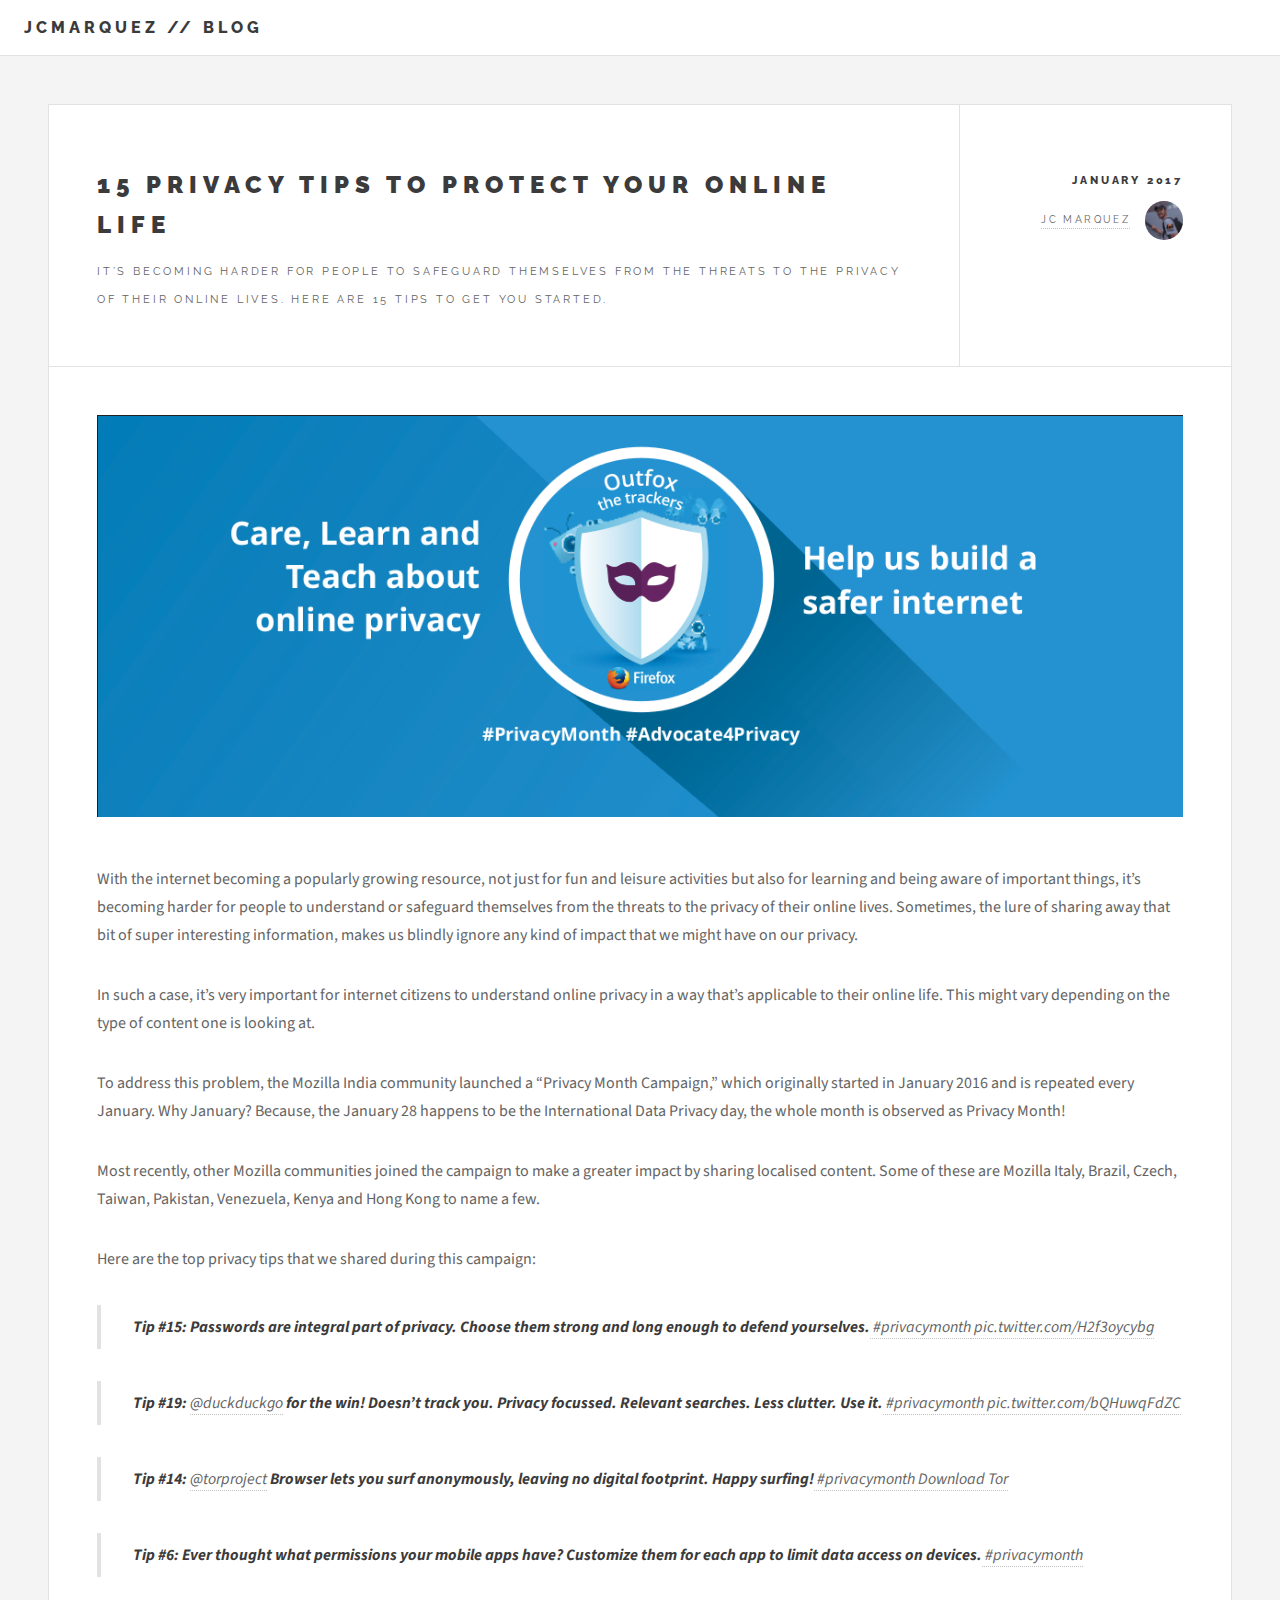
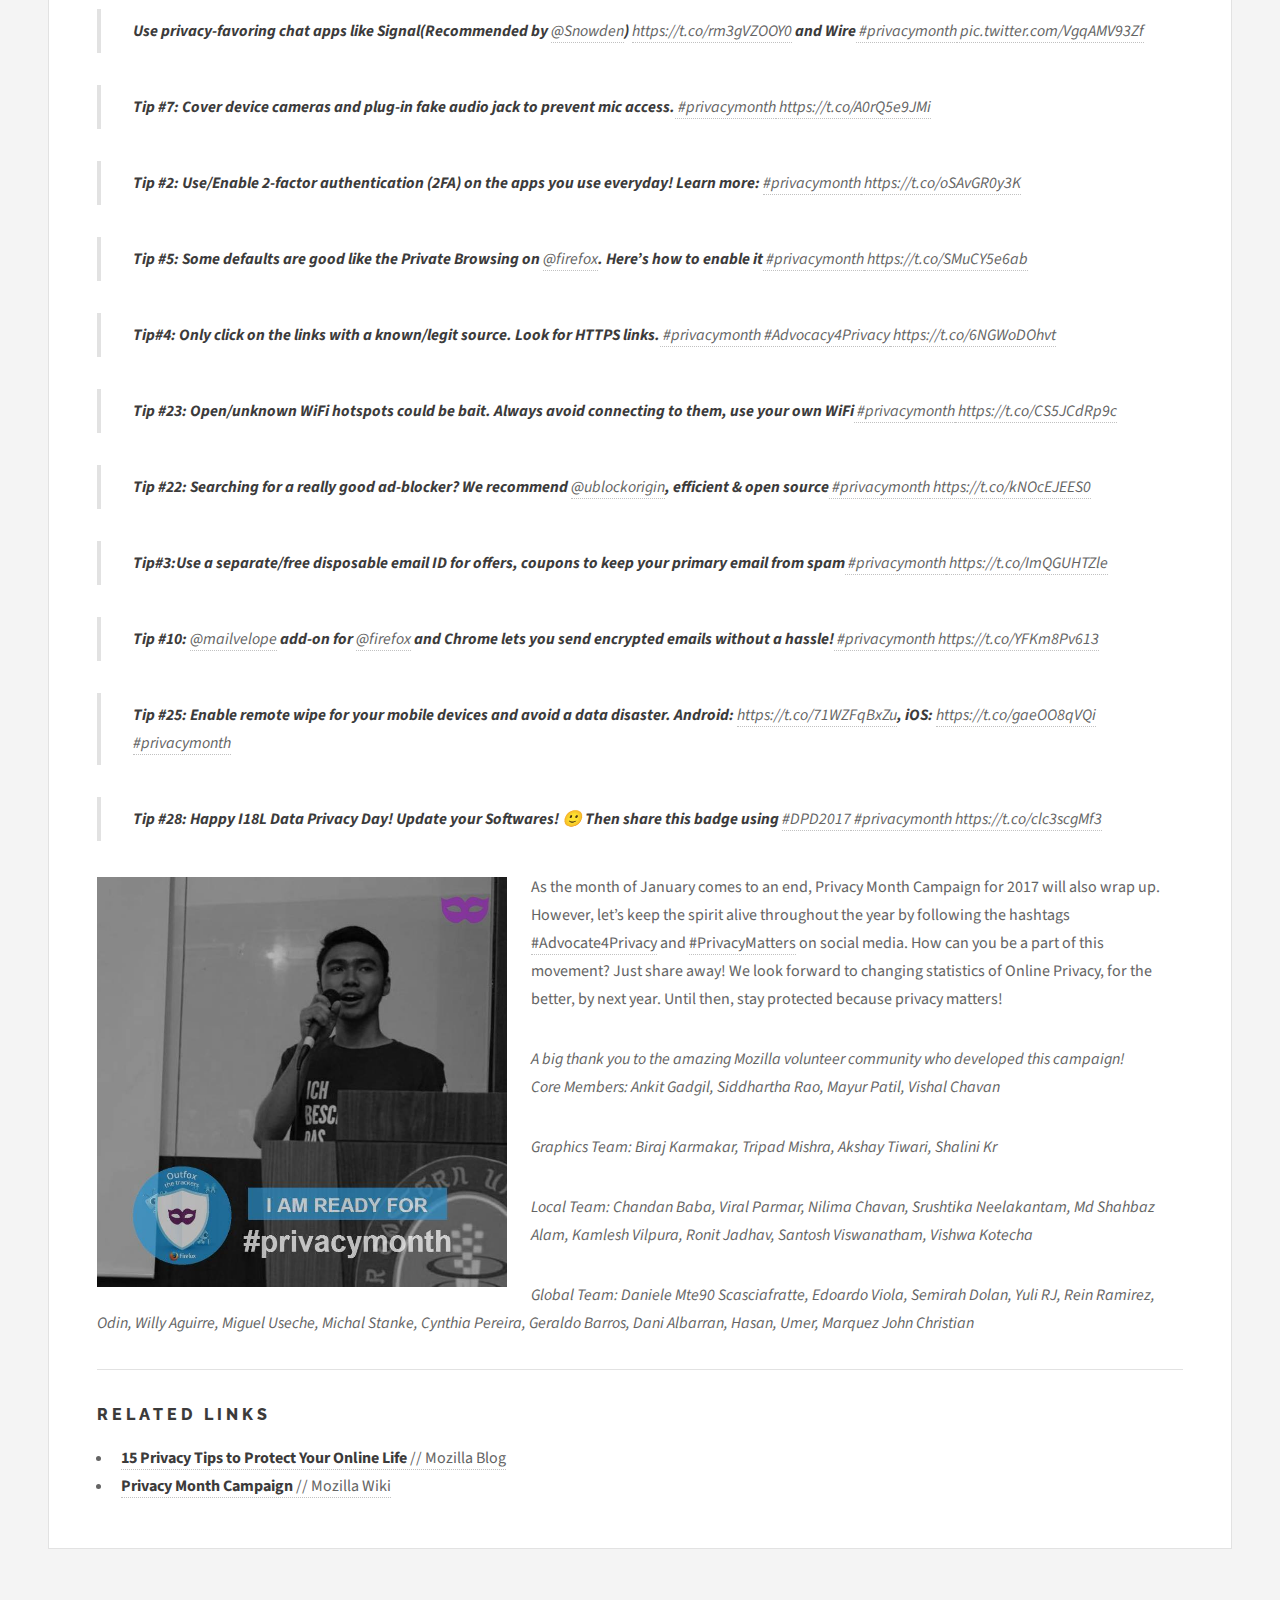
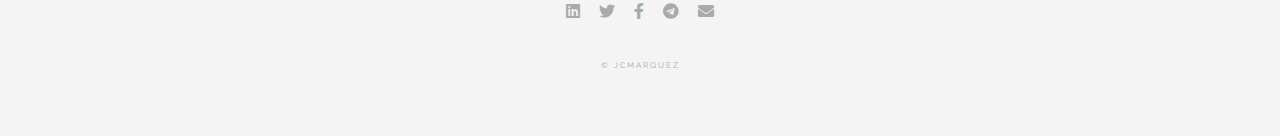
<file: blog/15-privacy-tips-to-protect-online-life/index.html>
<!DOCTYPE HTML>
<html>
	<head>
		<title>jcmarquez // blog // 15 privacy tips to protect online life</title>
		<link rel="shortcut icon" type="image/jpg" href="../../images/jcmarquez-logo.jpg"/>
		<meta charset="utf-8" />
		<meta name="viewport" content="width=device-width, initial-scale=1, user-scalable=no" />
	    <meta property="og:title" content="15 Privacy Tips to Protect Online Life" />
	    <meta property="og:description" content="It’s becoming harder for people to safeguard themselves from the threats to the privacy of their online lives. Here are 15 tips to get you started."/>
	    <meta property="og:image" content="images/mozilla-privacy-month-cover.png" />
		<link rel="stylesheet" href="../assets/css/main.css" />
	</head>
	<body class="single is-preload">

		<!-- Wrapper -->
			<div id="wrapper">

				<!-- Header -->
					<header id="header">
						<h1>jcmarquez // blog</h1>
					</header>

				<!-- Main -->
					<div id="main">

						<!-- Post -->
							<article class="post">
								<header>
									<div class="title">
										<h2>15 Privacy Tips to Protect Your Online Life</h2>
										<p>It’s becoming harder for people to safeguard themselves from the threats to the privacy of their online lives. Here are 15 tips to get you started.</p>
									</div>
									<div class="meta">
										<time class="published" datetime="2019-07-01">January 2017</time>
										<a href="https://jcmarquez.digital/about" class="author"><span class="name">JC Marquez</span><img src="../../images/avatar.jpg" alt="jcmarquez avatar" /></a>
									</div>
								</header>
								<span class="image featured"><img src="images/mozilla-privacy-month-cover.png" alt="" /></span>
								<p>With the internet becoming a popularly growing resource, not just for fun and leisure activities but also for learning and being aware of important things, it’s becoming harder for people to understand or safeguard themselves from the threats to the privacy of their online lives. Sometimes, the lure of sharing away that bit of super interesting information, makes us blindly ignore any kind of impact that we might have on our privacy.</p>
								<p>In such a case, it’s very important for internet citizens to understand online privacy in a way that’s applicable to their online life. This might vary depending on the type of content one is looking at.</p>
								<p>To address this problem, the Mozilla India community launched a “Privacy Month Campaign,” which originally started in January 2016 and is repeated every January. Why January? Because, the January 28 happens to be the International Data Privacy day, the whole month is observed as Privacy Month!</p>
								<p>Most recently, other Mozilla communities joined the campaign to make a greater impact by sharing localised content. Some of these are Mozilla Italy, Brazil, Czech, Taiwan, Pakistan, Venezuela, Kenya and Hong Kong to name a few.</p>
								<p>Here are the top privacy tips that we shared during this campaign:</p>
								<blockquote><b>Tip #15: Passwords are integral part of privacy. Choose them strong and long enough to defend yourselves.</b><a href="https://twitter.com/hashtag/privacymonth" target="_blank"> #privacymonth</a><a href="https://t.co/H2f3oycybg" target="_blank"> pic.twitter.com/H2f3oycybg</a></blockquote>
								<blockquote><b>Tip #19: </b><a href="https://twitter.com/duckduckgo" target="_blank">@duckduckgo</a><b> for the win! Doesn’t track you. Privacy focussed. Relevant searches. Less clutter. Use it.</b><a href="https://twitter.com/hashtag/privacymonth" target="_blank"> #privacymonth</a><a href="https://t.co/bQHuwqFdZC" target="_blank"> pic.twitter.com/bQHuwqFdZC</a></blockquote>
								<blockquote><b>Tip #14: </b><a href="https://twitter.com/torproject" target="_blank">@torproject</a><b> Browser lets you surf anonymously, leaving no digital footprint. Happy surfing!</b><a href="https://twitter.com/hashtag/privacymonth" target="_blank"> #privacymonth</a><a href="https://www.torproject.org/download" target="_blank"> Download Tor</a></blockquote>
								<blockquote><b>Tip #6: Ever thought what permissions your mobile apps have? Customize them for each app to limit data access on devices.</b><a href="https://twitter.com/hashtag/privacymonth" target="_blank"> #privacymonth</a><a href="" target="_blank"></a></blockquote>
								<blockquote><b>Use privacy-favoring chat apps like Signal(Recommended by</b> <a href="https://twitter.com/Snowden" target="_blank">@Snowden</a><b>)</b> <a href="https://t.co/rm3gVZOOY0" target="_blank">https://t.co/rm3gVZOOY0</a> <b>and Wire</b><a href="https://twitter.com/hashtag/privacymonth" target="_blank"> #privacymonth</a><a href="https://t.co/VgqAMV93Zf" target="_blank"> pic.twitter.com/VgqAMV93Zf</a></blockquote>
								<blockquote><b>Tip #7: Cover device cameras and plug-in fake audio jack to prevent mic access.</b><a href="https://twitter.com/hashtag/privacymonth" target="_blank"> #privacymonth</a><a href="https://t.co/A0rQ5e9JMi" target="_blank"> https://t.co/A0rQ5e9JMi</a></blockquote>
								<blockquote><b>Tip #2: Use/Enable 2-factor authentication (2FA) on the apps you use everyday! Learn more: </b><a href="https://twitter.com/hashtag/privacymonth" target="_blank"> #privacymonth</a><a href="https://t.co/oSAvGR0y3K" target="_blank"> https://t.co/oSAvGR0y3K</a></blockquote>
								<blockquote><b>Tip #5: Some defaults are good like the Private Browsing on </b><a href="https://twitter.com/firefox" target="_blank">@firefox</a><b>. Here’s how to enable it</b><a href="https://twitter.com/hashtag/privacymonth" target="_blank"> #privacymonth</a><a href="https://t.co/SMuCY5e6ab" target="_blank"> https://t.co/SMuCY5e6ab</a></blockquote>
								<blockquote><b>Tip#4: Only click on the links with a known/legit source. Look for HTTPS links.</b><a href="https://twitter.com/hashtag/privacymonth" target="_blank"> #privacymonth</a><a href="https://twitter.com/hashtag/Advocacy4Privacy" target="_blank"> #Advocacy4Privacy</a><a href="https://t.co/6NGWoDOhvt" target="_blank"> https://t.co/6NGWoDOhvt</a></blockquote>
								<blockquote><b>Tip #23: Open/unknown WiFi hotspots could be bait. Always avoid connecting to them, use your own WiFi</b><a href="https://twitter.com/hashtag/privacymonth" target="_blank"> #privacymonth</a><a href="https://t.co/CS5JCdRp9c" target="_blank"> https://t.co/CS5JCdRp9c</a></blockquote>
								<blockquote><b>Tip #22: Searching for a really good ad-blocker? We recommend </b><a href="https://twitter.com/ublockorigin" target="_blank">@ublockorigin</a><b>, efficient & open source</b><a href="https://twitter.com/hashtag/privacymonth" target="_blank"> #privacymonth</a><a href="https://t.co/kNOcEJEES0" target="_blank"> https://t.co/kNOcEJEES0</a></blockquote>
								<blockquote><b>Tip#3:Use a separate/free disposable email ID for offers, coupons to keep your primary email from spam</b><a href="https://twitter.com/hashtag/privacymonth" target="_blank"> #privacymonth</a><a href="https://t.co/ImQGUHTZle" target="_blank"> https://t.co/ImQGUHTZle</a></blockquote>
								<blockquote><b>Tip #10: </b><a href="https://twitter.com/mailvelope" target="_blank">@mailvelope</a><b> add-on for </b><a href="https://twitter.com/firefox" target="_blank">@firefox</a><b> and Chrome lets you send encrypted emails without a hassle!</b><a href="https://twitter.com/hashtag/privacymonth" target="_blank"> #privacymonth</a><a href="https://t.co/YFKm8Pv613" target="_blank"> https://t.co/YFKm8Pv613</a></blockquote>
								<blockquote><b>Tip #25: Enable remote wipe for your mobile devices and avoid a data disaster. Android: </b><a href="https://t.co/71WZFqBxZu" target="_blank"> https://t.co/71WZFqBxZu</a><b>, iOS: </b><a href="https://t.co/gaeOO8qVQi" target="_blank">https://t.co/gaeOO8qVQi</a><a href="https://twitter.com/hashtag/privacymonth" target="_blank"> #privacymonth</a><a href="" target="_blank"> </a></blockquote>
								<blockquote><b>Tip #28: Happy I18L Data Privacy Day! Update your Softwares! 🙂 Then share this badge using </b><a href="https://twitter.com/hashtag/DPD2017" target="_blank">#DPD2017</a><a href="https://twitter.com/hashtag/privacymonth" target="_blank"> #privacymonth</a><a href="https://t.co/clc3scgMf3" target="_blank"> https://t.co/clc3scgMf3</a></blockquote>
								<p><span class="image left"><img src="images/mozilla-privacy-month-display-photo.png" alt="" /></span>As the month of January comes to an end, Privacy Month Campaign for 2017 will also wrap up. However, let’s keep the spirit alive throughout the year by following the hashtags <a href="https://twitter.com/hashtag/Advocate4privacy" target="_blank">#Advocate4Privacy</a> and <a href="https://twitter.com/hashtag/PrivacyMatters">#PrivacyMatters</a> on social media. How can you be a part of this movement? Just share away! We look forward to changing statistics of Online Privacy, for the better, by next year. Until then, stay protected because privacy matters!</p>
								<p><i>A big thank you to the amazing Mozilla volunteer community who developed this campaign!<br>Core Members: Ankit Gadgil, Siddhartha Rao, Mayur Patil, Vishal Chavan</i></p>
								<p><i>Graphics Team: Biraj Karmakar, Tripad Mishra, Akshay Tiwari, Shalini Kr</i></p>
								<p><i>Local Team: Chandan Baba, Viral Parmar, Nilima Chavan, Srushtika Neelakantam, Md Shahbaz Alam, Kamlesh Vilpura, Ronit Jadhav, Santosh Viswanatham, Vishwa Kotecha</i></p>
								<p><i>Global Team: Daniele Mte90 Scasciafratte, Edoardo Viola, Semirah Dolan, Yuli RJ, Rein Ramirez, Odin, Willy Aguirre, Miguel Useche, Michal Stanke, Cynthia Pereira, Geraldo Barros, Dani Albarran, Hasan, Umer, Marquez John Christian</i></p>
								<hr>
								<h1>Related Links</h1>
								<ul>
									<li><a href="https://blog.mozilla.org/en/products/firefox/15-privacy-tips-protect-online-life" target="_blank"><b>15 Privacy Tips to Protect Your Online Life</b> // Mozilla Blog</a></li>
									<li><a href="https://wiki.mozilla.org/Privacy/Privacy_Task_Force/January_Campaign" target="_blank"><b>Privacy Month Campaign</b> // Mozilla Wiki</a></li>
								</ul>
							</article>

					</div>

				<!-- Footer -->
					<section id="footer">
						<ul class="icons">
							<li><a href="https://bit.ly/LinkedInJCMarquez" target="_blank" class="icon brands fa-linkedin"><span class="label">LinkedIn</span></a></li>
							<li><a href="https://bit.ly/TweetJCMarquez" target="_blank" class="icon brands fa-twitter"><span class="label">Twitter</span></a></li>
							<li><a href="http://bit.ly/FacebookJCMarquez" target="_blank" class="icon brands fa-facebook-f"><span class="label">Facebook</span></a></li>
							<li><a href="http://bit.ly/TelegramJCMarquez" target="_blank" class="icon brands fa-telegram"><span class="label">Telegram</span></a></li>
							<li><a href="mailto:jcmarquez@pm.me" class="icon solid fa-envelope"><span class="label">Email</span></a></li>
						</ul>
						<p class="copyright">&copy; jcmarquez</p>
					</section>

			</div>

		<!-- Scripts -->
			<script src="../assets/js/jquery.min.js"></script>
			<script src="../assets/js/browser.min.js"></script>
			<script src="../assets/js/breakpoints.min.js"></script>
			<script src="../assets/js/util.js"></script>
			<script src="../assets/js/main.js"></script>

	</body>
</html>
</file>
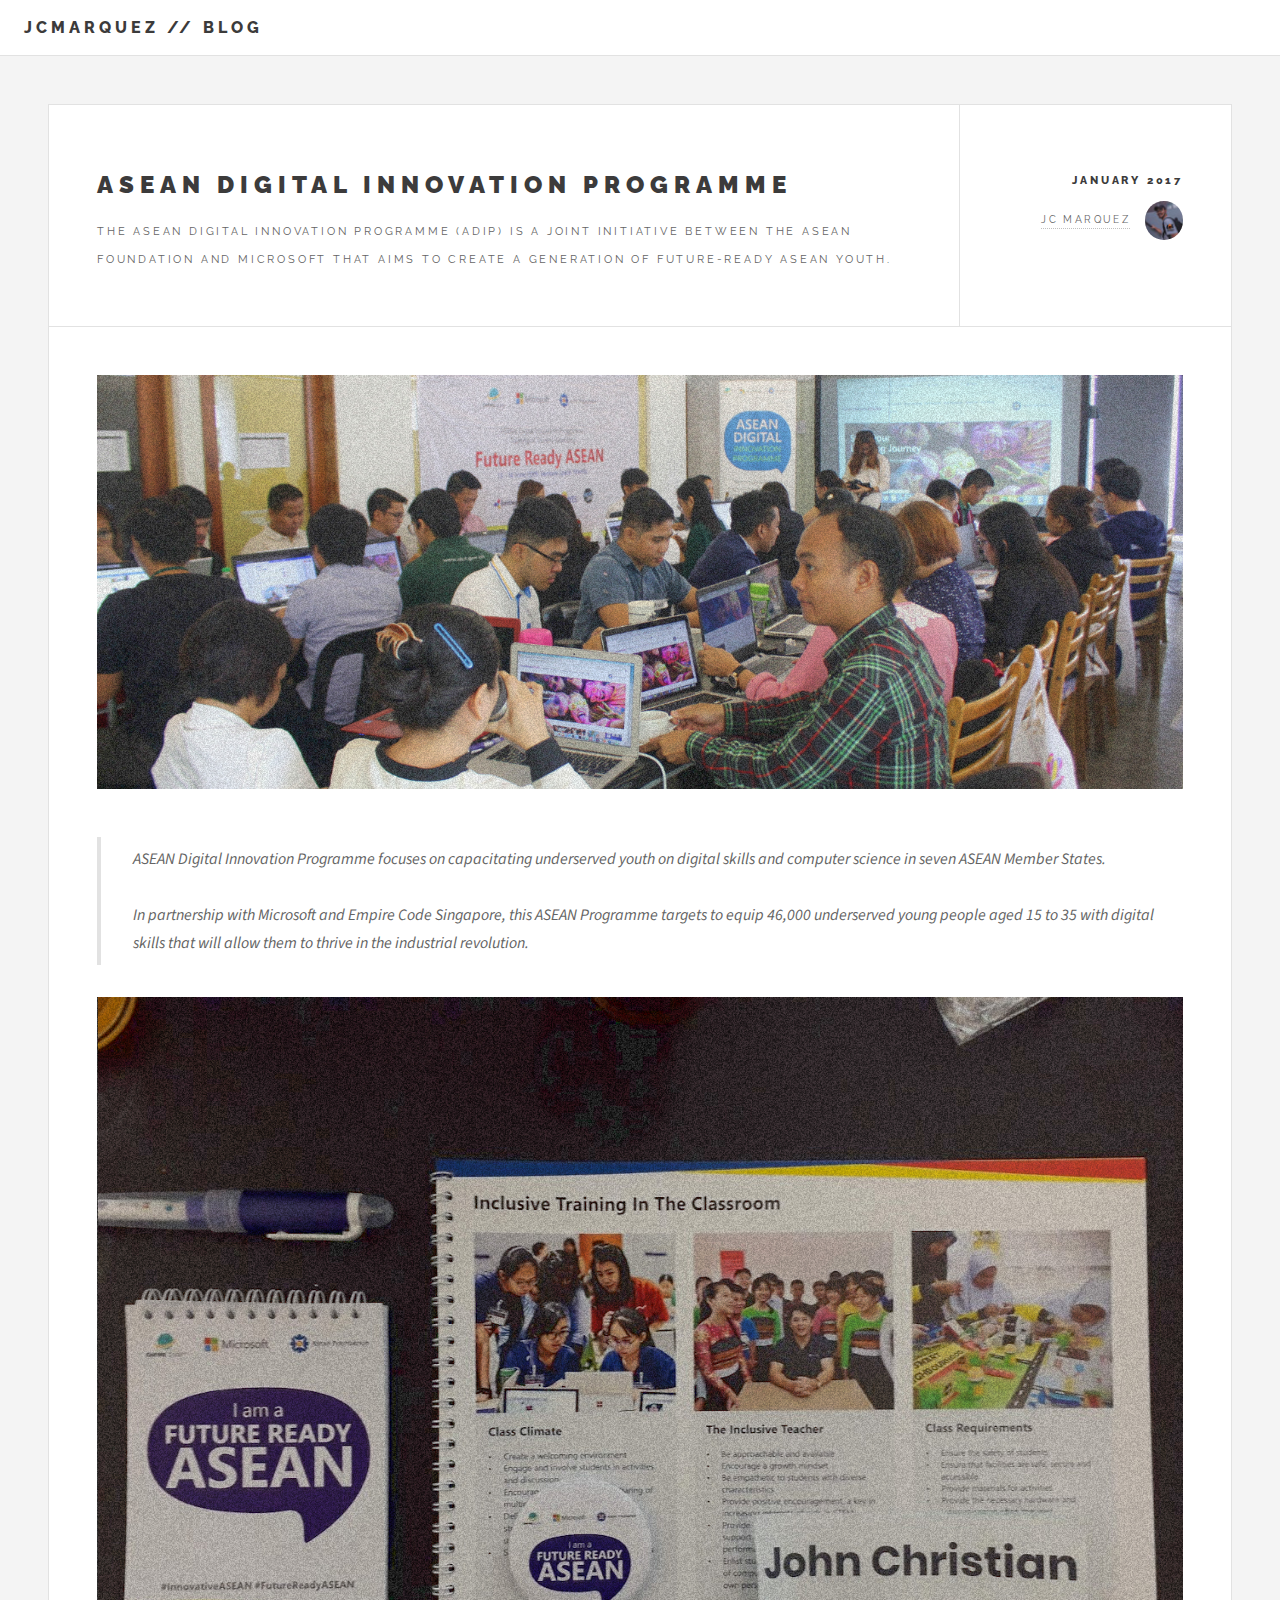
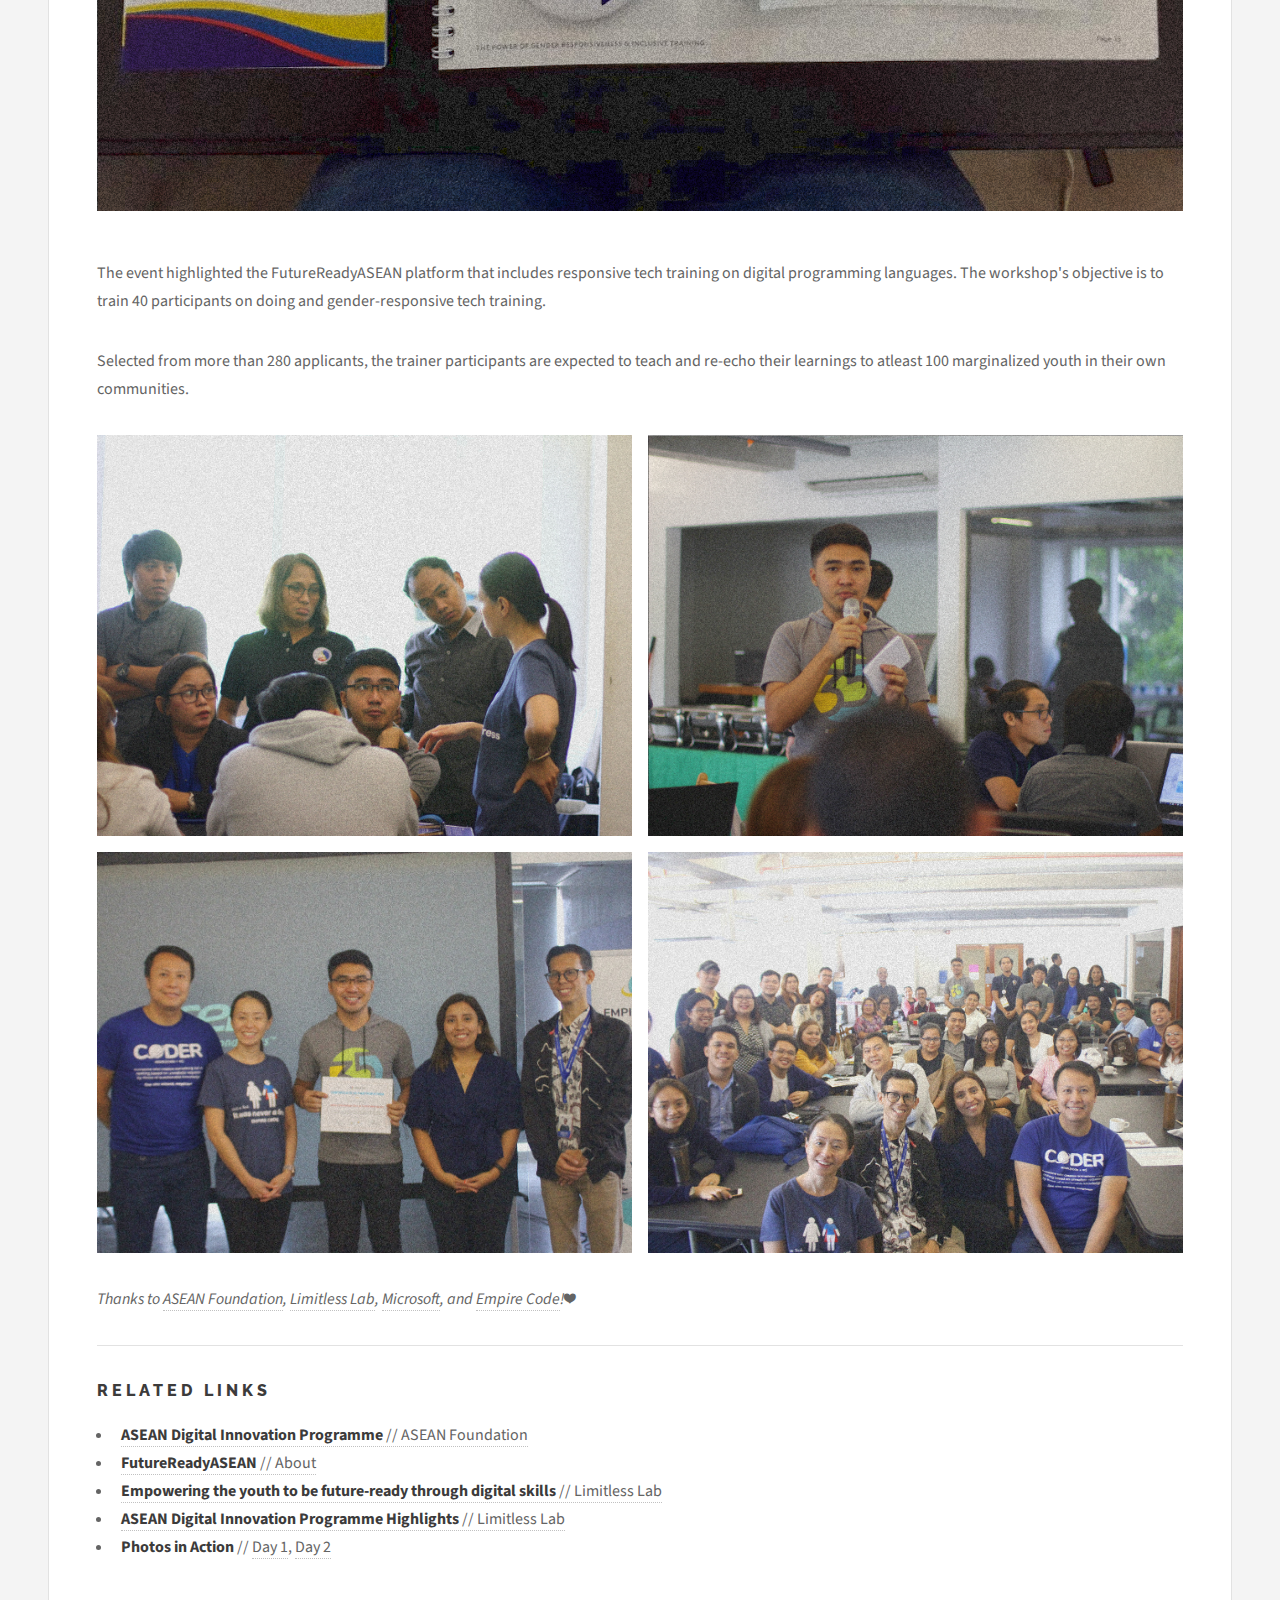
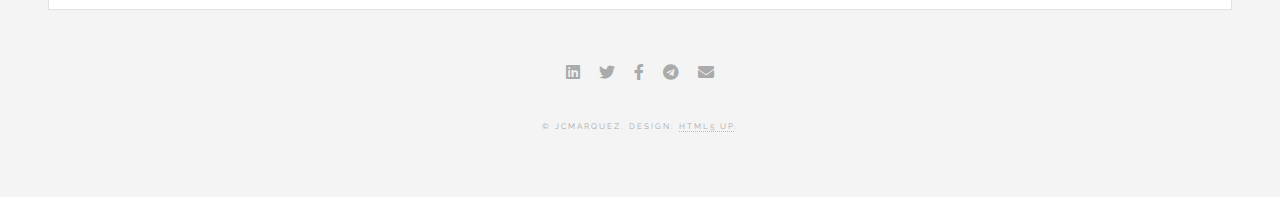
<file: blog/asean-digital-innovation-programme/index.html>
<!DOCTYPE HTML>
<html>
	<head>
		<title>jcmarquez // blog // asean digital innovation programme</title>
		<link rel="shortcut icon" type="image/jpg" href="../../images/jcmarquez-logo.jpg"/>
		<meta charset="utf-8" />
		<meta name="viewport" content="width=device-width, initial-scale=1, user-scalable=no" />
	    <meta property="og:title" content="ASEAN Digital Innovation Programme" />
	    <meta property="og:description" content="The ASEAN Digital Innovation Programme (ADIP) is a joint initiative between the ASEAN Foundation and Microsoft that aims to create a generation of future-ready ASEAN youth."/>
	    <meta property="og:image" content="images/asean-digital-innovation-programme-5.jpg" />
		<link rel="stylesheet" href="../assets/css/main.css" />
	</head>
	<body class="single is-preload">

		<!-- Wrapper -->
			<div id="wrapper">

				<!-- Header -->
					<header id="header">
						<h1>jcmarquez // blog</h1>
					</header>

				<!-- Main -->
					<div id="main">

						<!-- Post -->
							<article class="post">
								<header>
									<div class="title">
										<h2>ASEAN Digital Innovation Programme</h2>
										<p>The ASEAN Digital Innovation Programme (ADIP) is a joint initiative between the ASEAN Foundation and Microsoft that aims to create a generation of future-ready ASEAN youth.</p>
									</div>
									<div class="meta">
										<time class="published" datetime="2019-07-01">January 2017</time>
										<a href="https://jcmarquez.digital/about" class="author"><span class="name">JC Marquez</span><img src="../../images/avatar.jpg" alt="jcmarquez avatar" /></a>
									</div>
								</header>
								<span class="image featured"><img src="images/asean-digital-innovation-programme-0.jpg" alt="" /></span>
								<blockquote>ASEAN Digital Innovation Programme focuses on capacitating underserved youth on digital skills and computer science in seven ASEAN Member States.
								<br><br>
								In partnership with Microsoft and Empire Code Singapore, this ASEAN Programme targets to equip 46,000 underserved young people aged 15 to 35 with digital skills that will allow them to thrive in the industrial revolution.</blockquote>
								<span class="image featured"><img src="images/asean-digital-innovation-programme-1.jpg" alt="" /></span>
								<p>The event highlighted the FutureReadyASEAN platform that includes responsive tech training on digital programming languages. The workshop's objective is to train 40 participants on doing and gender-responsive tech training.</p>
								<p>Selected from more than 280 applicants, the trainer participants are expected to teach and re-echo their learnings to atleast 100 marginalized youth in their own communities.</p>
								<div class="box alt">
									<div class="row gtr-uniform">
										<div class="col-6"><span class="image fit"><img src="images/asean-digital-innovation-programme-2.jpg" alt="" /></span></div>
										<div class="col-6"><span class="image fit"><img src="images/asean-digital-innovation-programme-3.jpg" alt="" /></span></div>
										<div class="col-6"><span class="image fit"><img src="images/asean-digital-innovation-programme-4.jpg" alt="" /></span></div>
										<div class="col-6"><span class="image fit"><img src="images/asean-digital-innovation-programme-5.jpg" alt="" /></span></div>
									</div>
								</div>
								<p><i>Thanks to <a href="https://www.aseanfoundation.org" target="_blank">ASEAN Foundation</a>, <a href="https://www.limitlesslab.org" target="_blank">Limitless Lab</a>, <a href="https://www.microsoft.com" target="_blank">Microsoft</a>, and <a href="https://empirecode.co" target="_blank">Empire Code</a>!❤</i></p>
								<hr>
								<h1>Related Links</h1>
								<ul>
									<li><a href="https://www.aseanfoundation.org/asean_digital_innovation_programme" target="_blank"><b>ASEAN Digital Innovation Programme</b> // ASEAN Foundation</a></li>
									<li><a href="https://futurereadyasean.org/about-us-fra" target="_blank"><b>FutureReadyASEAN</b>
									 // About</a></li>
									 <li><a href="https://www.limitlesslab.org/project/asean-digital-innovation-programme" target="_blank"><b>Empowering the youth to be future-ready through digital skills</b> // Limitless Lab</a></li>
									 <li><a href="https://www.limitlesslab.org/events/asean-digital-innovation-programme-highlights" target="_blank"><b>ASEAN Digital Innovation Programme Highlights</b> // Limitless Lab</a></li>
									 <li><b>Photos in Action</b> // <a href="https://drive.google.com/drive/folders/1NTwOQuQz2lQT-1PvtyHWsM8nLSgAwRjk?usp=sharing" target="_blank">Day 1</a>, <a href="https://drive.google.com/drive/folders/1pXQhPzUvcYsjnSl9ZiPjrx0c-nOh_tfP?usp=sharing" target="_blank">Day 2</a></li>
								</ul>
							</article>

					</div>

				<!-- Footer -->
					<section id="footer">
						<ul class="icons">
							<li><a href="https://bit.ly/LinkedInJCMarquez" target="_blank" class="icon brands fa-linkedin"><span class="label">LinkedIn</span></a></li>
							<li><a href="https://bit.ly/TweetJCMarquez" target="_blank" class="icon brands fa-twitter"><span class="label">Twitter</span></a></li>
							<li><a href="http://bit.ly/FacebookJCMarquez" target="_blank" class="icon brands fa-facebook-f"><span class="label">Facebook</span></a></li>
							<li><a href="http://bit.ly/TelegramJCMarquez" target="_blank" class="icon brands fa-telegram"><span class="label">Telegram</span></a></li>
							<li><a href="mailto:jcmarquez@pm.me" class="icon solid fa-envelope"><span class="label">Email</span></a></li>
						</ul>
						<p class="copyright">&copy; jcmarquez. Design: <a href="http://html5up.net" target="_blank">HTML5 UP</a>.</p>
					</section>

			</div>

		<!-- Scripts -->
			<script src="../assets/js/jquery.min.js"></script>
			<script src="../assets/js/browser.min.js"></script>
			<script src="../assets/js/breakpoints.min.js"></script>
			<script src="../assets/js/util.js"></script>
			<script src="../assets/js/main.js"></script>

	</body>
</html>
</file>
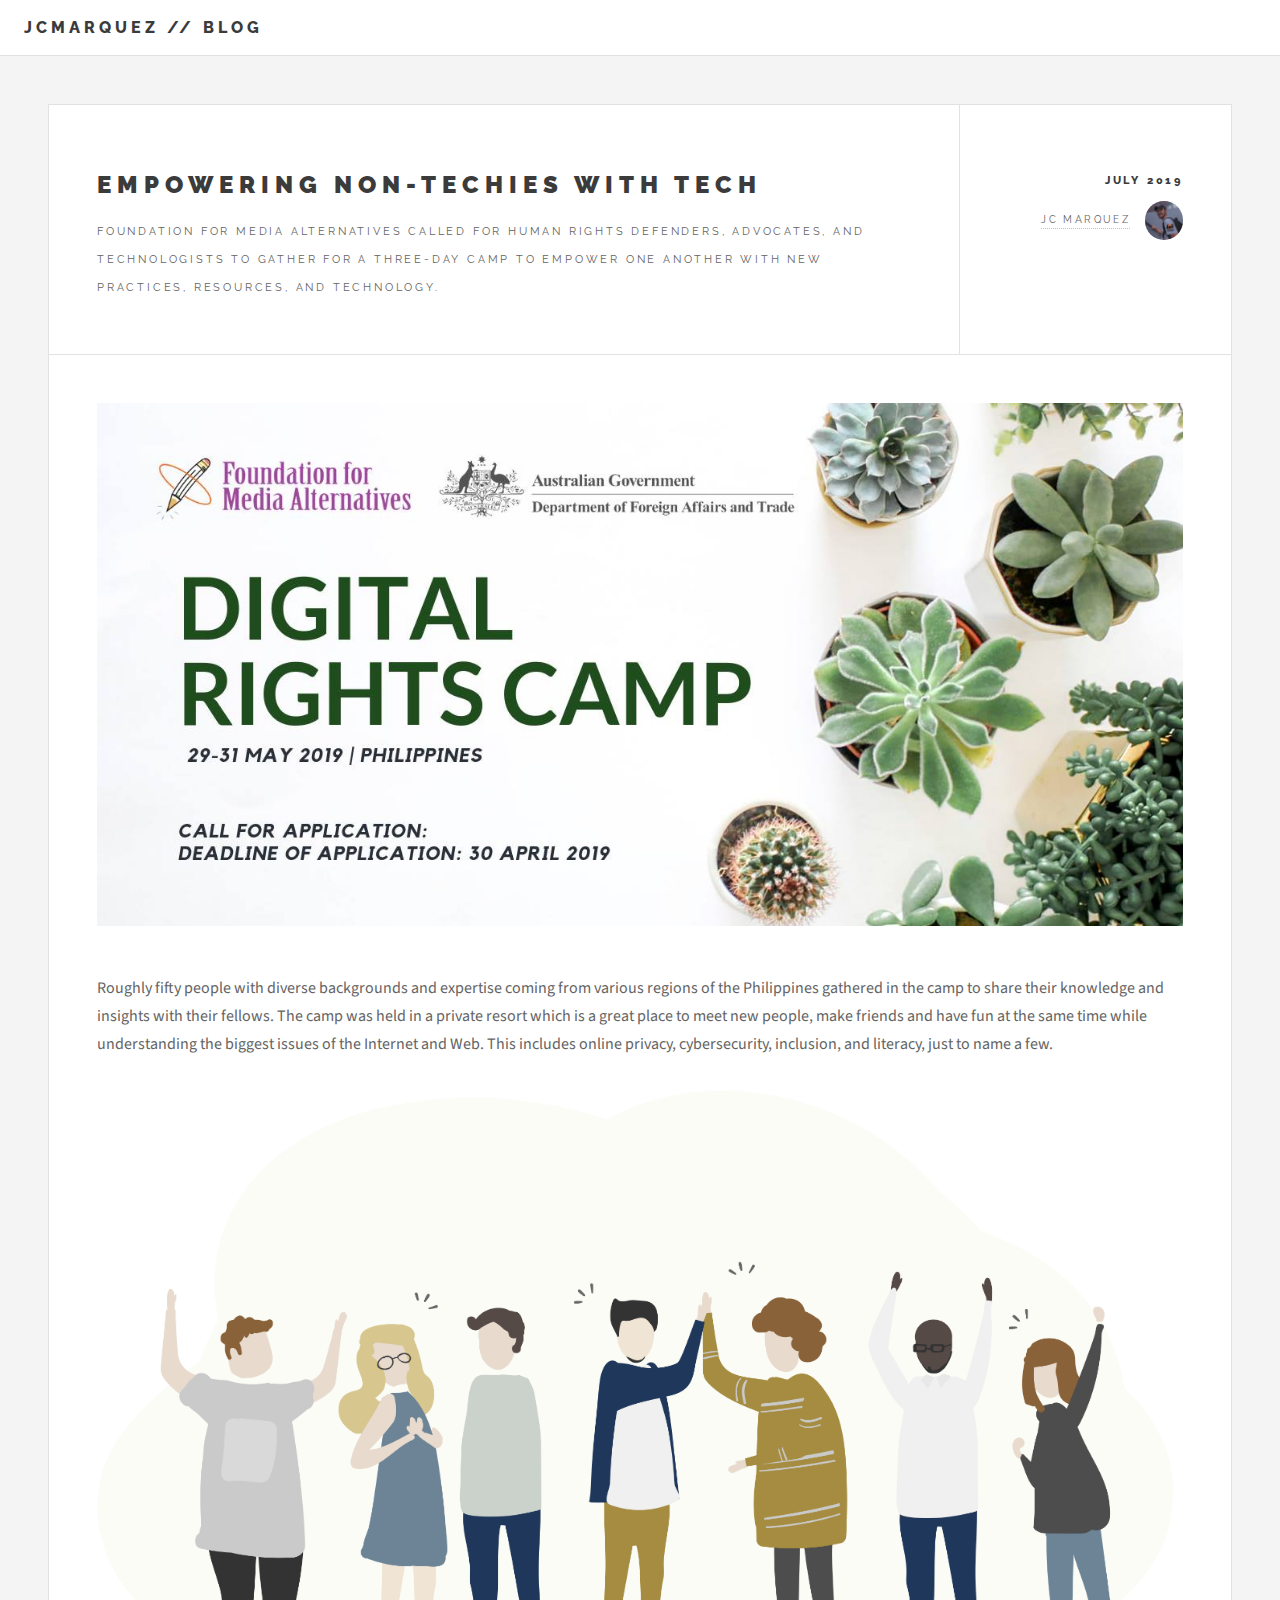
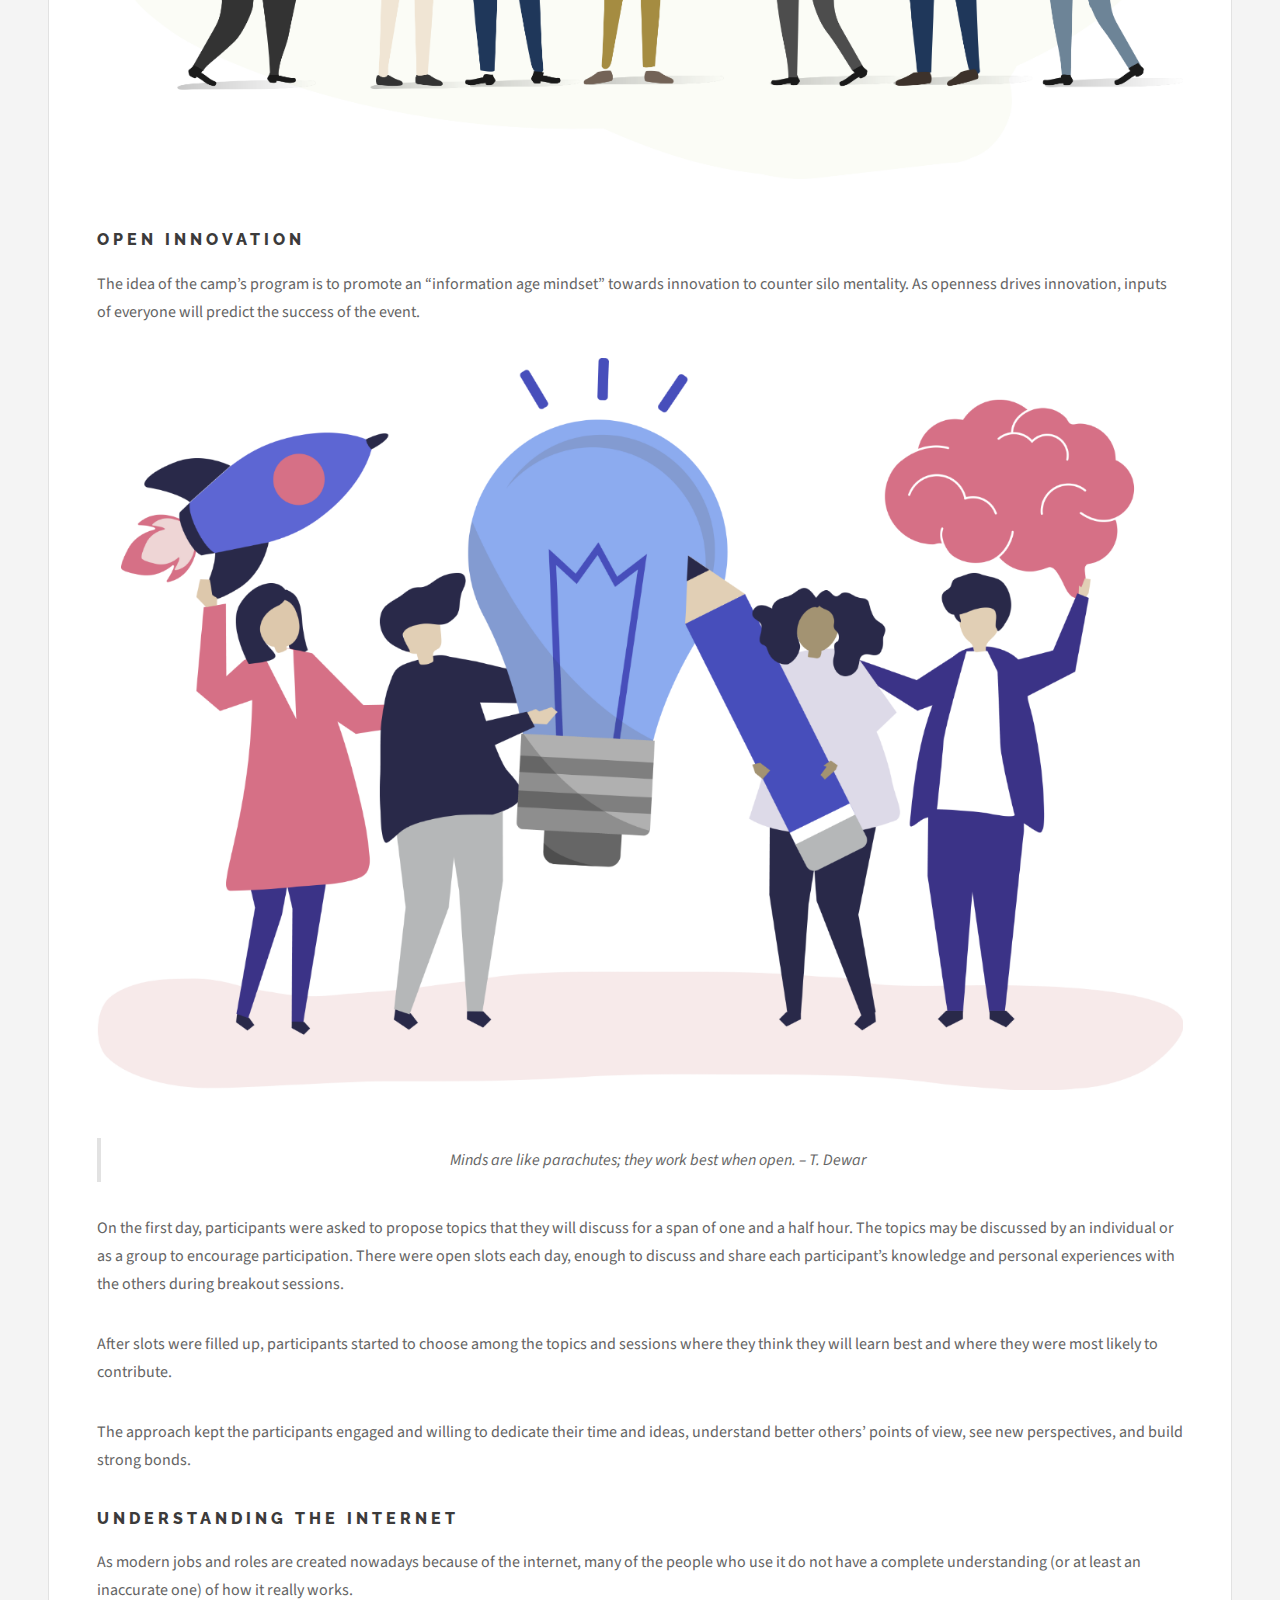
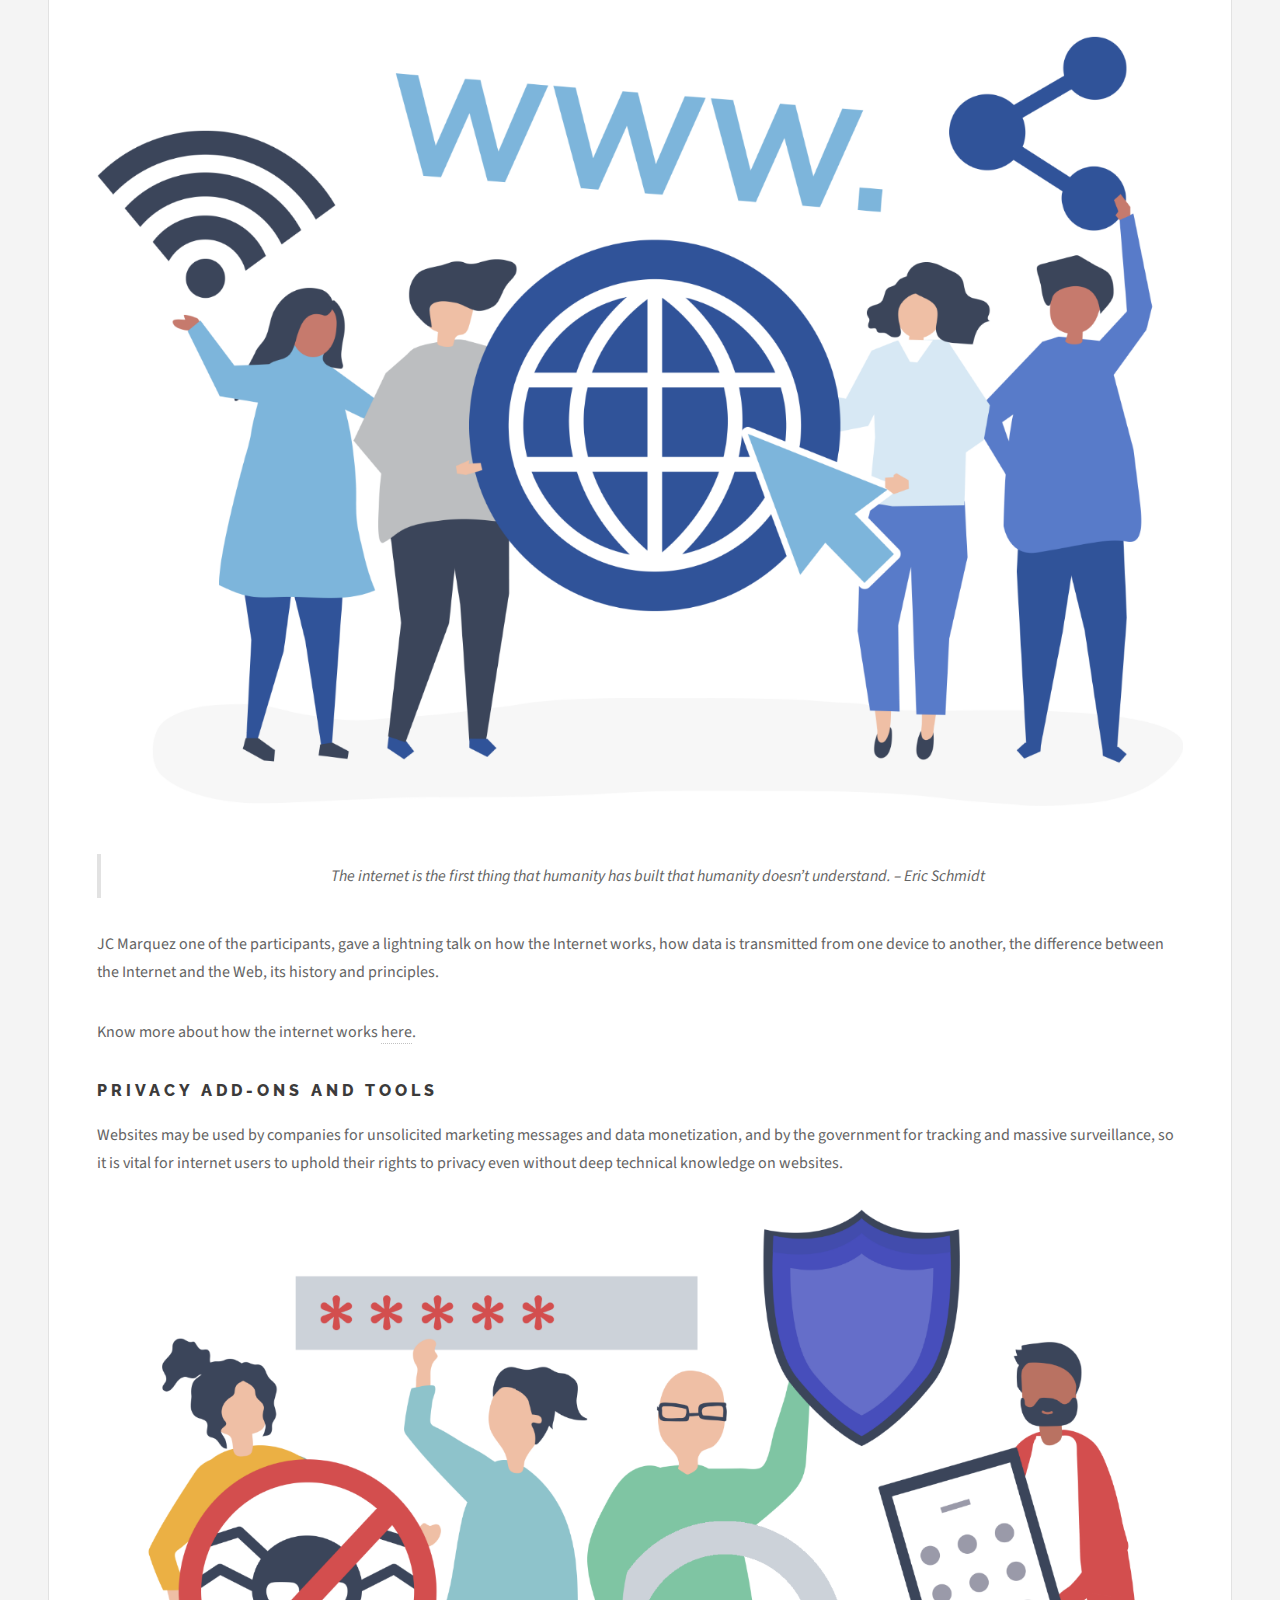
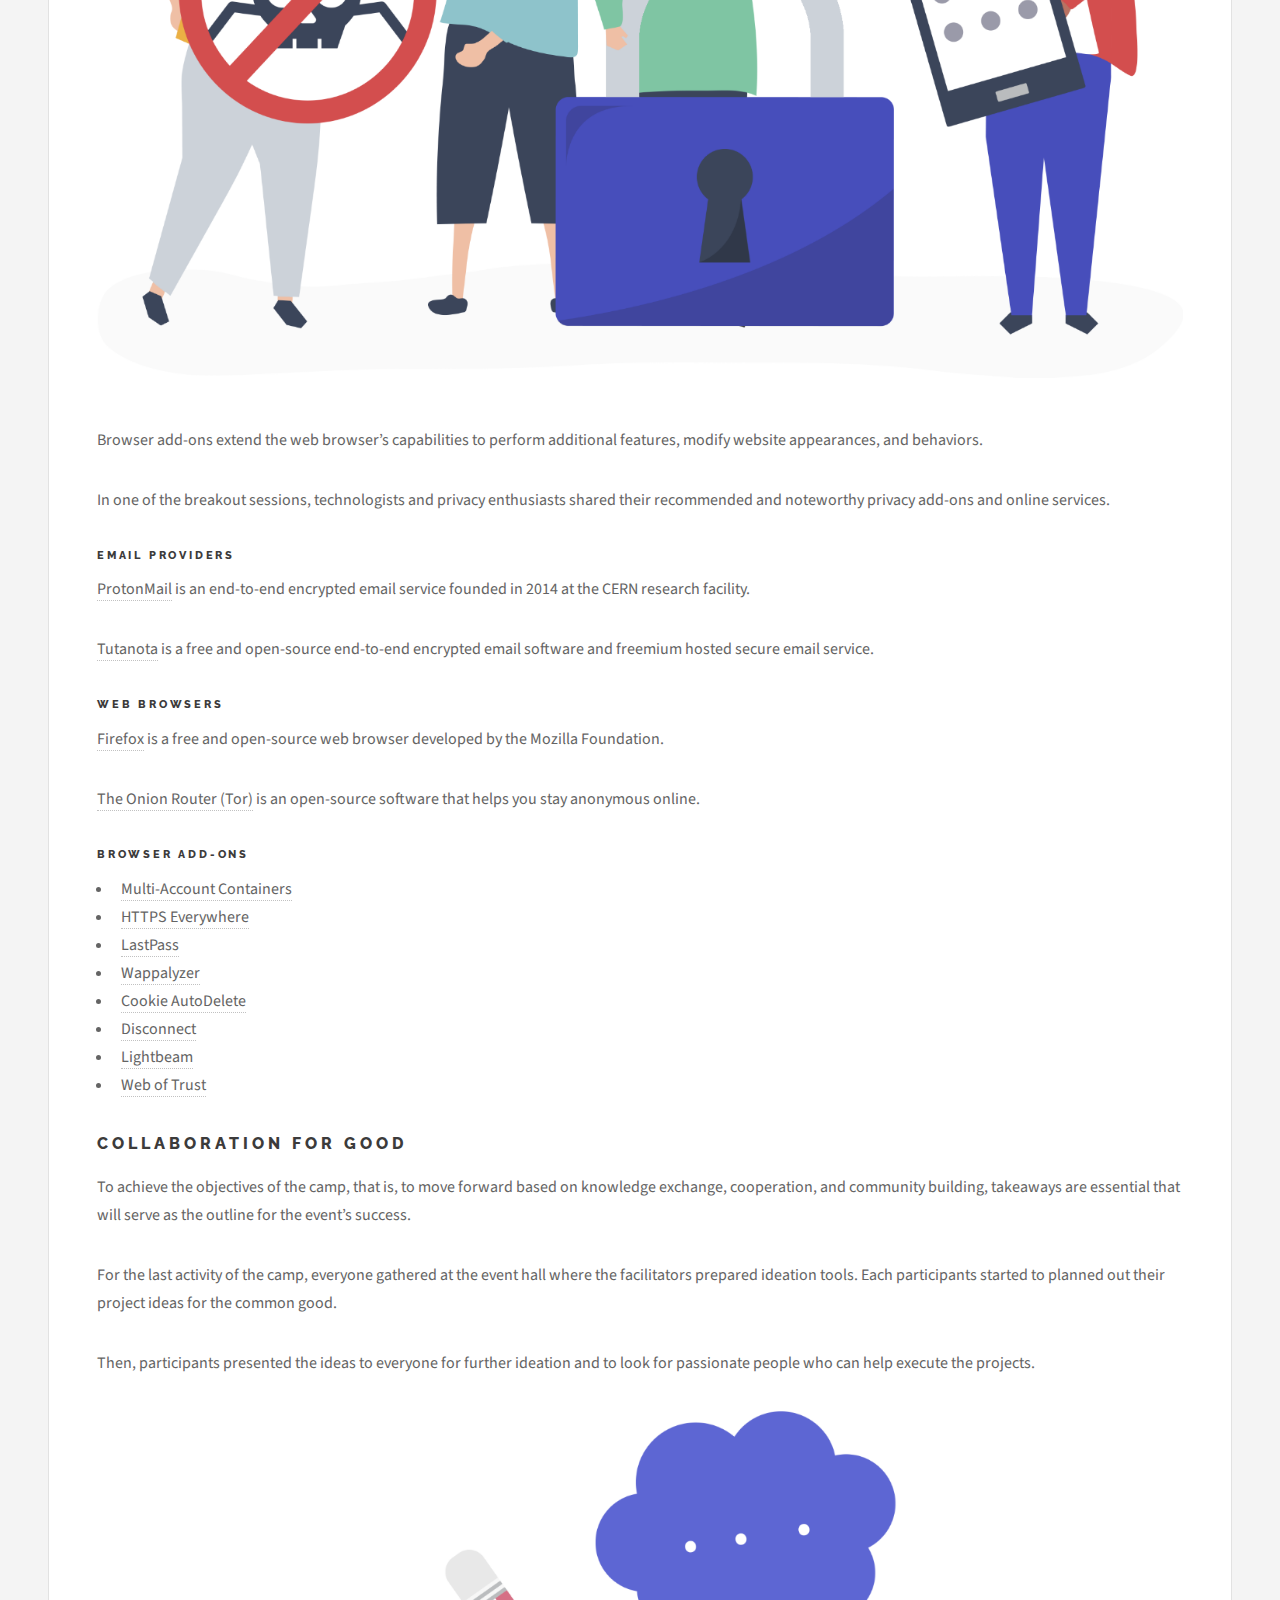
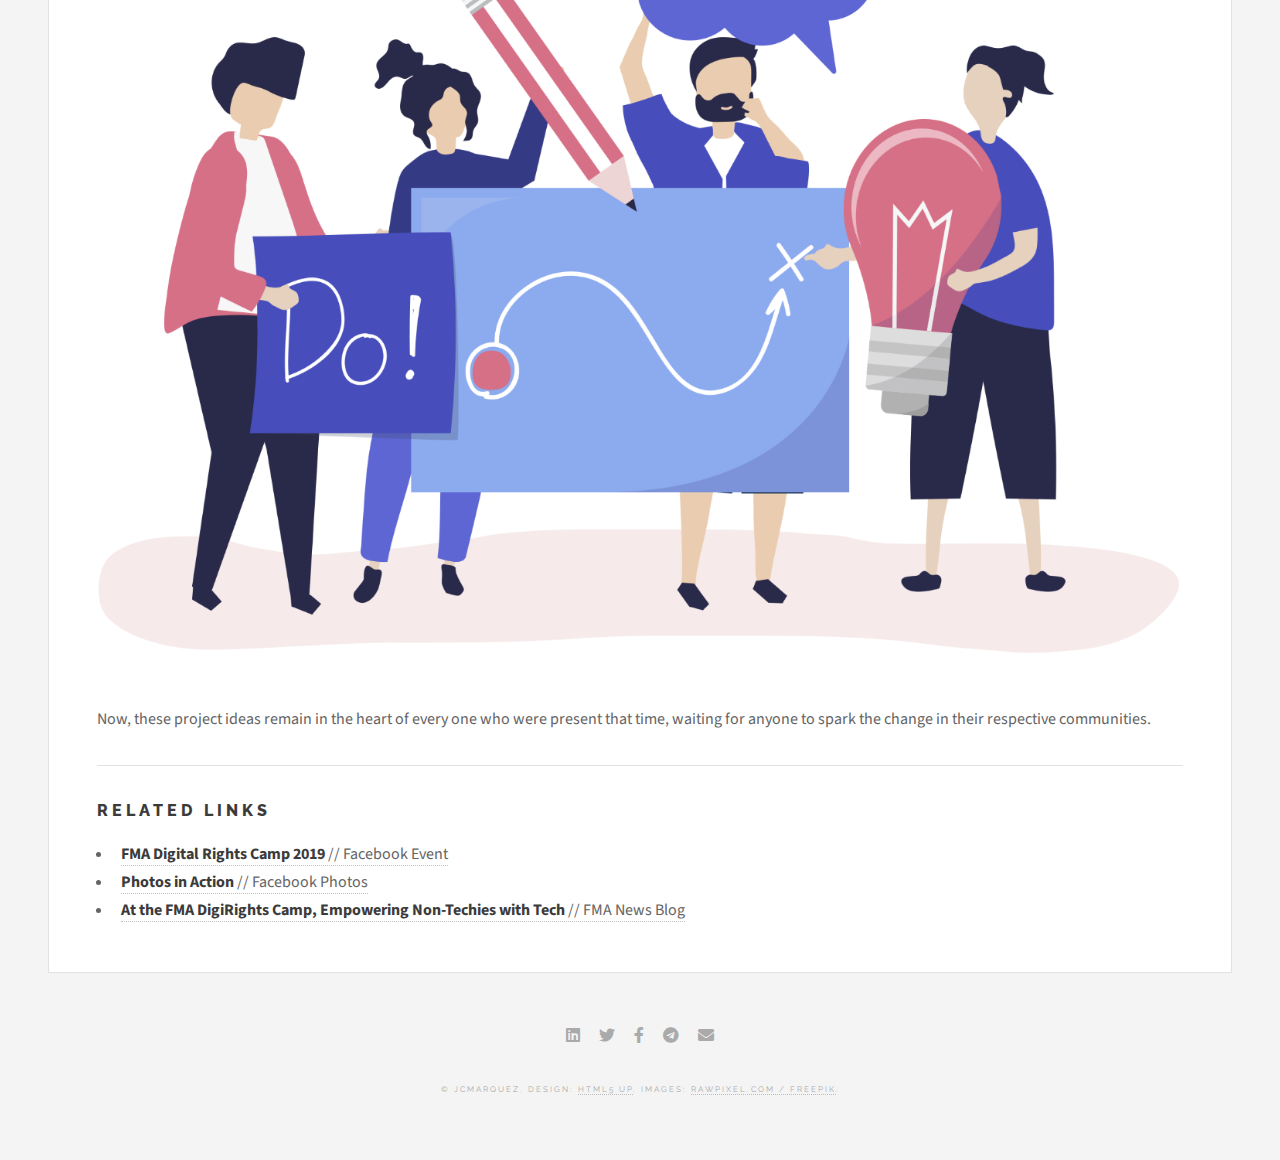
<file: blog/empowering-non-techies-with-tech/index.html>
<!DOCTYPE HTML>
<html>
	<head>
		<title>jcmarquez // blog // empowering non-techies with tech</title>
		<link rel="shortcut icon" type="image/jpg" href="../../images/jcmarquez-logo.jpg"/>
		<meta charset="utf-8" />
		<meta name="viewport" content="width=device-width, initial-scale=1, user-scalable=no" />
	    <meta property="og:title" content="Empowering Non-Techies with Tech" />
	    <meta property="og:description" content="Foundation for Media Alternatives called for human rights defenders, advocates, and technologists to gather for a three-day camp to empower one another with new practices, resources, and technology."/>
	    <meta property="og:image" content="images/fma-digital-rights-camp-2019-poster.jpg" />
		<link rel="stylesheet" href="../assets/css/main.css" />
	</head>
	<body class="single is-preload">

		<!-- Wrapper -->
			<div id="wrapper">

				<!-- Header -->
					<header id="header">
						<h1>jcmarquez // blog</h1>
					</header>

				<!-- Main -->
					<div id="main">

						<!-- Post -->
							<article class="post">
								<header>
									<div class="title">
										<h2>Empowering Non-Techies with Tech</h2>
										<p>Foundation for Media Alternatives called for human rights defenders, advocates, and technologists to gather for a three-day camp to empower one another with new practices, resources, and technology.</p>
									</div>
									<div class="meta">
										<time class="published" datetime="2019-07-01">July 2019</time>
										<a href="https://jcmarquez.digital/about" class="author"><span class="name">JC Marquez</span><img src="../../images/avatar.jpg" alt="jcmarquez avatar" /></a>
									</div>
								</header>
								<span class="image featured"><img src="images/fma-digital-rights-camp-2019-poster.jpg" alt="" /></span>
								<p>Roughly fifty people with diverse backgrounds and expertise coming from various regions of the Philippines gathered in the camp to share their knowledge and insights with their fellows. The camp was held in a private resort which is a great place to meet new people, make friends and have fun at the same time while understanding the biggest issues of the Internet and  Web. This includes online privacy, cybersecurity, inclusion, and literacy, just to name a few.</p>
								<span class="image featured"><img src="images/vector-collection-business-people.png" alt="" /></span>
								<h1>Open innovation</h1>
								<p>The idea of the camp’s program is to promote an “information age mindset” towards innovation to counter silo mentality. As openness drives innovation, inputs of everyone will predict the success of the event.</p>
								<span class="image featured"><img src="images/character-illustration-people-with-creative-ideas-icons.png" alt="" /></span>
								<center><blockquote>Minds are like parachutes; they work best when open. – T. Dewar</blockquote></center>
								<p>On the first day, participants were asked to propose topics that they will discuss for a span of one and a half hour. The topics may be discussed by an individual or as a group to encourage participation. There were open slots each day, enough to discuss and share each participant’s knowledge and personal experiences with the others during breakout sessions.</p>
								<p>After slots were filled up, participants started to choose among the topics and sessions where they think they will learn best and where they were most likely to contribute.</p>
								<p>The approach kept the participants engaged and willing to dedicate their time and ideas, understand better others’ points of view, see new perspectives, and build strong bonds.</p>
								<h1>Understanding the Internet</h1>
								<p>As modern jobs and roles are created nowadays because of the internet, many of the people who use it do not have a complete understanding (or at least an inaccurate one) of how it really works.</p>
								<span class="image featured"><img src="images/people-holding-world-wide-web-icons.png" alt="" /></span>
								<center><blockquote>The internet is the first thing that humanity has built that humanity doesn’t understand. – Eric Schmidt</blockquote></center>
								<p>JC Marquez one of the participants, gave a lightning talk on how the Internet works, how data is transmitted from one device to another, the difference between the Internet and the Web, its history and principles.</p>
								<p>Know more about how the internet works <a href="https://www.youtube.com/watch?v=Dxcc6ycZ73M">here</a>.</p>
								<h1>Privacy add-ons and tools</h1>
								<p>Websites may be used by companies for unsolicited marketing messages and data monetization, and by the government for tracking and massive surveillance, so it is vital for internet users to uphold their rights to privacy even without deep technical knowledge on websites.</p>
								<span class="image featured"><img src="images/illustration-people-with-privacy-security-icons.png" alt="" /></span>
								<p>Browser add-ons extend the web browser’s capabilities to perform additional features, modify website appearances, and behaviors.</p>
								<p>In one of the breakout sessions, technologists and privacy enthusiasts shared their recommended and noteworthy privacy add-ons and online services.</p>
								<h4>Email Providers</h4>
								<p><a href="https://protonmail.com" target="_blank">ProtonMail</a> is an end-to-end encrypted email service founded in 2014 at the CERN research facility.</p>
								<p><a href="https://tutanota.com" target="_blank">Tutanota</a> is a free and open-source end-to-end encrypted email software and freemium hosted secure email service.</p>
								<h4>Web Browsers</h4>
								<p><a href="https://www.mozilla.org/en-GB/firefox/" target="_blank">Firefox</a> is a free and open-source web browser developed by the Mozilla Foundation.</p>
								<p><a href="https://www.torproject.org/download" target="_blank">The Onion Router (Tor)</a> is an open-source software that helps you stay anonymous online.</p>
								<h4>Browser Add-ons</h4>
								<ul>
									<li><a href="https://addons.mozilla.org/en-US/firefox/addon/multi-account-containers" target="_blank">Multi-Account Containers</a></li>
									<li><a href="https://www.eff.org/https-everywhere" target="_blank">HTTPS Everywhere</a></li>
									<li><a href="https://addons.mozilla.org/en-US/firefox/addon/lastpass-password-manager" target="_blank">LastPass</a></li>
									<li><a href="https://addons.mozilla.org/en-US/firefox/addon/wappalyzer" target="_blank">Wappalyzer</a></li>
									<li><a href="https://addons.mozilla.org/en-US/firefox/addon/cookie-autodelete" target="_blank">Cookie AutoDelete</a></li>
									<li><a href="https://addons.mozilla.org/en-US/firefox/addon/disconnect" target="_blank">Disconnect</a></li>
									<li><a href="https://addons.mozilla.org/en-US/firefox/addon/lightbeam" target="_blank">Lightbeam</a></li>
									<li><a href="https://addons.mozilla.org/en-US/firefox/addon/wot-safe-browsing-tool" target="_blank">Web of Trust</a></li>
								</ul>
								<h1>Collaboration for Good</h1>
								<p>To achieve the objectives of the camp, that is, to move forward based on knowledge exchange, cooperation, and community building, takeaways are essential that will serve as the outline for the event’s success.</p>
								<p>For the last activity of the camp, everyone gathered at the event hall where the facilitators prepared ideation tools. Each participants started to planned out their project ideas for the common good.</p>
								<p>Then, participants presented the ideas to everyone for further ideation and to look for passionate people who can help execute the projects.</p>
								<span class="image featured"><img src="images/people-holding-creative-ideas-icons.png" alt="" /></span>
								<p>Now, these project ideas remain in the heart of every one who were present that time, waiting for anyone to spark the change in their respective communities.</p>
								<hr>
								<h1>Related Links</h1>
								<ul>
									<li><a href="https://www.facebook.com/events/2251884961500554" target="_blank"><b>FMA Digital Rights Camp 2019</b> // Facebook Event</a></li>
									<li><a href="https://www.facebook.com/media/set/?vanity=FMA.PH&set=a.3550469568328426" target="_blank"><b>Photos in Action</b> // Facebook Photos</a></li>
									<li><a href="https://fma.ph/2019/07/03/at-the-fma-digirights-camp-empowering-non-techies-with-tech" target="_blank"><b>At the FMA DigiRights Camp, Empowering Non-Techies with Tech</b> // FMA News Blog</a></li>
								</ul>
							</article>

					</div>

				<!-- Footer -->
					<section id="footer">
						<ul class="icons">
							<li><a href="https://bit.ly/LinkedInJCMarquez" target="_blank" class="icon brands fa-linkedin"><span class="label">LinkedIn</span></a></li>
							<li><a href="https://bit.ly/TweetJCMarquez" target="_blank" class="icon brands fa-twitter"><span class="label">Twitter</span></a></li>
							<li><a href="http://bit.ly/FacebookJCMarquez" target="_blank" class="icon brands fa-facebook-f"><span class="label">Facebook</span></a></li>
							<li><a href="http://bit.ly/TelegramJCMarquez" target="_blank" class="icon brands fa-telegram"><span class="label">Telegram</span></a></li>
							<li><a href="mailto:jcmarquez@pm.me" class="icon solid fa-envelope"><span class="label">Email</span></a></li>
						</ul>
						<p class="copyright">&copy; jcmarquez. Design: <a href="http://html5up.net" target="_blank">HTML5 UP</a>. Images: <a href="https://www.freepik.com" target="_blank">rawpixel.com / Freepik</a>.</p>
					</section>

			</div>

		<!-- Scripts -->
			<script src="../assets/js/jquery.min.js"></script>
			<script src="../assets/js/browser.min.js"></script>
			<script src="../assets/js/breakpoints.min.js"></script>
			<script src="../assets/js/util.js"></script>
			<script src="../assets/js/main.js"></script>

	</body>
</html>
</file>
<file: blog/assets/css/main.css>
@import url(fontawesome-all.min.css);
@import url("https://fonts.googleapis.com/css?family=Source+Sans+Pro:400,700|Raleway:400,800,900");

/*
	Future Imperfect by HTML5 UP
	html5up.net | @ajlkn
	Free for personal and commercial use under the CCA 3.0 license (html5up.net/license)
*/

html, body, div, span, applet, object,
iframe, h1, h2, h3, h4, h5, h6, p, blockquote,
pre, a, abbr, acronym, address, big, cite,
code, del, dfn, em, img, ins, kbd, q, s, samp,
small, strike, strong, sub, sup, tt, var, b,
u, i, center, dl, dt, dd, ol, ul, li, fieldset,
form, label, legend, table, caption, tbody,
tfoot, thead, tr, th, td, article, aside,
canvas, details, embed, figure, figcaption,
footer, header, hgroup, menu, nav, output, ruby,
section, summary, time, mark, audio, video {
	margin: 0;
	padding: 0;
	border: 0;
	font-size: 100%;
	font: inherit;
	vertical-align: baseline;}

article, aside, details, figcaption, figure,
footer, header, hgroup, menu, nav, section {
	display: block;}

body {
	line-height: 1;
}

ol, ul {
	list-style: none;
}

blockquote, q {
	quotes: none;
}

	blockquote:before, blockquote:after, q:before, q:after {
		content: '';
		content: none;
	}

table {
	border-collapse: collapse;
	border-spacing: 0;
}

body {
	-webkit-text-size-adjust: none;
}

mark {
	background-color: transparent;
	color: inherit;
}

input::-moz-focus-inner {
	border: 0;
	padding: 0;
}

input, select, textarea {
	-moz-appearance: none;
	-webkit-appearance: none;
	-ms-appearance: none;
	appearance: none;
}

/* Basic */

	@-ms-viewport {
		width: device-width;
	}

	body {
		-ms-overflow-style: scrollbar;
	}

	@media screen and (max-width: 480px) {

		html, body {
			min-width: 320px;
		}

	}

	html {
		box-sizing: border-box;
	}

	*, *:before, *:after {
		box-sizing: inherit;
	}

	body {
		background: #f4f4f4;
	}

		body.is-preload *, body.is-preload *:before, body.is-preload *:after {
			-moz-animation: none !important;
			-webkit-animation: none !important;
			-ms-animation: none !important;
			animation: none !important;
			-moz-transition: none !important;
			-webkit-transition: none !important;
			-ms-transition: none !important;
			transition: none !important;
		}

/* Type */

	body, input, select, textarea {
		color: #646464;
		font-family: "Source Sans Pro", Helvetica, sans-serif;
		font-size: 14pt;
		font-weight: 400;
		line-height: 1.75;
	}

		@media screen and (max-width: 1680px) {

			body, input, select, textarea {
				font-size: 12pt;
			}

		}

		@media screen and (max-width: 1280px) {

			body, input, select, textarea {
				font-size: 12pt;
			}

		}

		@media screen and (max-width: 980px) {

			body, input, select, textarea {
				font-size: 12pt;
			}

		}

		@media screen and (max-width: 736px) {

			body, input, select, textarea {
				font-size: 12pt;
			}

		}

		@media screen and (max-width: 480px) {

			body, input, select, textarea {
				font-size: 12pt;
			}

		}

	a {
		-moz-transition: color 0.2s ease, border-bottom-color 0.2s ease;
		-webkit-transition: color 0.2s ease, border-bottom-color 0.2s ease;
		-ms-transition: color 0.2s ease, border-bottom-color 0.2s ease;
		transition: color 0.2s ease, border-bottom-color 0.2s ease;
		border-bottom: dotted 1px rgba(160, 160, 160, 0.65);
		color: inherit;
		text-decoration: none;
	}

		a:before {
			-moz-transition: color 0.2s ease;
			-webkit-transition: color 0.2s ease;
			-ms-transition: color 0.2s ease;
			transition: color 0.2s ease;
		}

		a:hover {
			border-bottom-color: transparent;
			color: #2ebaae !important;
		}

			a:hover:before {
				color: #2ebaae !important;
			}

	strong, b {
		color: #3c3b3b;
		font-weight: 700;
	}

	em, i {
		font-style: italic;
	}

	p {
		margin: 0 0 2em 0;
	}

	h1, h2, h3, h4, h5, h6 {
		color: #3c3b3b;
		font-family: "Raleway", Helvetica, sans-serif;
		font-weight: 800;
		letter-spacing: 0.25em;
		line-height: 1.65;
		margin: 0 0 1em 0;
		text-transform: uppercase;
	}

		h1 a, h2 a, h3 a, h4 a, h5 a, h6 a {
			color: inherit;
			border-bottom: 0;
		}

	h2 {
		font-size: 1.1em;
	}

	h3 {
		font-size: 0.9em;
	}

	h4 {
		font-size: 0.7em;
	}

	h5 {
		font-size: 0.7em;
	}

	h6 {
		font-size: 0.7em;
	}

	sub {
		font-size: 0.8em;
		position: relative;
		top: 0.5em;
	}

	sup {
		font-size: 0.8em;
		position: relative;
		top: -0.5em;
	}

	blockquote {
		border-left: solid 4px rgba(160, 160, 160, 0.3);
		font-style: italic;
		margin: 0 0 2em 0;
		padding: 0.5em 0 0.5em 2em;
	}

	code {
		background: rgba(160, 160, 160, 0.075);
		border: solid 1px rgba(160, 160, 160, 0.3);
		font-family: "Courier New", monospace;
		font-size: 0.9em;
		margin: 0 0.25em;
		padding: 0.25em 0.65em;
	}

	pre {
		-webkit-overflow-scrolling: touch;
		font-family: "Courier New", monospace;
		font-size: 0.9em;
		margin: 0 0 2em 0;
	}

		pre code {
			display: block;
			line-height: 1.75em;
			padding: 1em 1.5em;
			overflow-x: auto;
		}

	hr {
		border: 0;
		border-bottom: solid 1px rgba(160, 160, 160, 0.3);
		margin: 2em 0;
	}

		hr.major {
			margin: 3em 0;
		}

	.align-left {
		text-align: left;
	}

	.align-center {
		text-align: center;
	}

	.align-right {
		text-align: right;
	}

/* Row */

	.row {
		display: flex;
		flex-wrap: wrap;
		box-sizing: border-box;
		align-items: stretch;
	}

		.row > * {
			box-sizing: border-box;
		}

		.row.gtr-uniform > * > :last-child {
			margin-bottom: 0;
		}

		.row.aln-left {
			justify-content: flex-start;
		}

		.row.aln-center {
			justify-content: center;
		}

		.row.aln-right {
			justify-content: flex-end;
		}

		.row.aln-top {
			align-items: flex-start;
		}

		.row.aln-middle {
			align-items: center;
		}

		.row.aln-bottom {
			align-items: flex-end;
		}

		.row > .imp {
			order: -1;
		}

		.row > .col-1 {
			width: 8.33333%;
		}

		.row > .off-1 {
			margin-left: 8.33333%;
		}

		.row > .col-2 {
			width: 16.66667%;
		}

		.row > .off-2 {
			margin-left: 16.66667%;
		}

		.row > .col-3 {
			width: 25%;
		}

		.row > .off-3 {
			margin-left: 25%;
		}

		.row > .col-4 {
			width: 33.33333%;
		}

		.row > .off-4 {
			margin-left: 33.33333%;
		}

		.row > .col-5 {
			width: 41.66667%;
		}

		.row > .off-5 {
			margin-left: 41.66667%;
		}

		.row > .col-6 {
			width: 50%;
		}

		.row > .off-6 {
			margin-left: 50%;
		}

		.row > .col-7 {
			width: 58.33333%;
		}

		.row > .off-7 {
			margin-left: 58.33333%;
		}

		.row > .col-8 {
			width: 66.66667%;
		}

		.row > .off-8 {
			margin-left: 66.66667%;
		}

		.row > .col-9 {
			width: 75%;
		}

		.row > .off-9 {
			margin-left: 75%;
		}

		.row > .col-10 {
			width: 83.33333%;
		}

		.row > .off-10 {
			margin-left: 83.33333%;
		}

		.row > .col-11 {
			width: 91.66667%;
		}

		.row > .off-11 {
			margin-left: 91.66667%;
		}

		.row > .col-12 {
			width: 100%;
		}

		.row > .off-12 {
			margin-left: 100%;
		}

		.row.gtr-0 {
			margin-top: 0;
			margin-left: 0em;
		}

			.row.gtr-0 > * {
				padding: 0 0 0 0em;
			}

			.row.gtr-0.gtr-uniform {
				margin-top: 0em;
			}

				.row.gtr-0.gtr-uniform > * {
					padding-top: 0em;
				}

		.row.gtr-25 {
			margin-top: 0;
			margin-left: -0.25em;
		}

			.row.gtr-25 > * {
				padding: 0 0 0 0.25em;
			}

			.row.gtr-25.gtr-uniform {
				margin-top: -0.25em;
			}

				.row.gtr-25.gtr-uniform > * {
					padding-top: 0.25em;
				}

		.row.gtr-50 {
			margin-top: 0;
			margin-left: -0.5em;
		}

			.row.gtr-50 > * {
				padding: 0 0 0 0.5em;
			}

			.row.gtr-50.gtr-uniform {
				margin-top: -0.5em;
			}

				.row.gtr-50.gtr-uniform > * {
					padding-top: 0.5em;
				}

		.row {
			margin-top: 0;
			margin-left: -1em;
		}

			.row > * {
				padding: 0 0 0 1em;
			}

			.row.gtr-uniform {
				margin-top: -1em;
			}

				.row.gtr-uniform > * {
					padding-top: 1em;
				}

		.row.gtr-150 {
			margin-top: 0;
			margin-left: -1.5em;
		}

			.row.gtr-150 > * {
				padding: 0 0 0 1.5em;
			}

			.row.gtr-150.gtr-uniform {
				margin-top: -1.5em;
			}

				.row.gtr-150.gtr-uniform > * {
					padding-top: 1.5em;
				}

		.row.gtr-200 {
			margin-top: 0;
			margin-left: -2em;
		}

			.row.gtr-200 > * {
				padding: 0 0 0 2em;
			}

			.row.gtr-200.gtr-uniform {
				margin-top: -2em;
			}

				.row.gtr-200.gtr-uniform > * {
					padding-top: 2em;
				}

		@media screen and (max-width: 1680px) {

			.row {
				display: flex;
				flex-wrap: wrap;
				box-sizing: border-box;
				align-items: stretch;
			}

				.row > * {
					box-sizing: border-box;
				}

				.row.gtr-uniform > * > :last-child {
					margin-bottom: 0;
				}

				.row.aln-left {
					justify-content: flex-start;
				}

				.row.aln-center {
					justify-content: center;
				}

				.row.aln-right {
					justify-content: flex-end;
				}

				.row.aln-top {
					align-items: flex-start;
				}

				.row.aln-middle {
					align-items: center;
				}

				.row.aln-bottom {
					align-items: flex-end;
				}

				.row > .imp-xlarge {
					order: -1;
				}

				.row > .col-1-xlarge {
					width: 8.33333%;
				}

				.row > .off-1-xlarge {
					margin-left: 8.33333%;
				}

				.row > .col-2-xlarge {
					width: 16.66667%;
				}

				.row > .off-2-xlarge {
					margin-left: 16.66667%;
				}

				.row > .col-3-xlarge {
					width: 25%;
				}

				.row > .off-3-xlarge {
					margin-left: 25%;
				}

				.row > .col-4-xlarge {
					width: 33.33333%;
				}

				.row > .off-4-xlarge {
					margin-left: 33.33333%;
				}

				.row > .col-5-xlarge {
					width: 41.66667%;
				}

				.row > .off-5-xlarge {
					margin-left: 41.66667%;
				}

				.row > .col-6-xlarge {
					width: 50%;
				}

				.row > .off-6-xlarge {
					margin-left: 50%;
				}

				.row > .col-7-xlarge {
					width: 58.33333%;
				}

				.row > .off-7-xlarge {
					margin-left: 58.33333%;
				}

				.row > .col-8-xlarge {
					width: 66.66667%;
				}

				.row > .off-8-xlarge {
					margin-left: 66.66667%;
				}

				.row > .col-9-xlarge {
					width: 75%;
				}

				.row > .off-9-xlarge {
					margin-left: 75%;
				}

				.row > .col-10-xlarge {
					width: 83.33333%;
				}

				.row > .off-10-xlarge {
					margin-left: 83.33333%;
				}

				.row > .col-11-xlarge {
					width: 91.66667%;
				}

				.row > .off-11-xlarge {
					margin-left: 91.66667%;
				}

				.row > .col-12-xlarge {
					width: 100%;
				}

				.row > .off-12-xlarge {
					margin-left: 100%;
				}

				.row.gtr-0 {
					margin-top: 0;
					margin-left: 0em;
				}

					.row.gtr-0 > * {
						padding: 0 0 0 0em;
					}

					.row.gtr-0.gtr-uniform {
						margin-top: 0em;
					}

						.row.gtr-0.gtr-uniform > * {
							padding-top: 0em;
						}

				.row.gtr-25 {
					margin-top: 0;
					margin-left: -0.25em;
				}

					.row.gtr-25 > * {
						padding: 0 0 0 0.25em;
					}

					.row.gtr-25.gtr-uniform {
						margin-top: -0.25em;
					}

						.row.gtr-25.gtr-uniform > * {
							padding-top: 0.25em;
						}

				.row.gtr-50 {
					margin-top: 0;
					margin-left: -0.5em;
				}

					.row.gtr-50 > * {
						padding: 0 0 0 0.5em;
					}

					.row.gtr-50.gtr-uniform {
						margin-top: -0.5em;
					}

						.row.gtr-50.gtr-uniform > * {
							padding-top: 0.5em;
						}

				.row {
					margin-top: 0;
					margin-left: -1em;
				}

					.row > * {
						padding: 0 0 0 1em;
					}

					.row.gtr-uniform {
						margin-top: -1em;
					}

						.row.gtr-uniform > * {
							padding-top: 1em;
						}

				.row.gtr-150 {
					margin-top: 0;
					margin-left: -1.5em;
				}

					.row.gtr-150 > * {
						padding: 0 0 0 1.5em;
					}

					.row.gtr-150.gtr-uniform {
						margin-top: -1.5em;
					}

						.row.gtr-150.gtr-uniform > * {
							padding-top: 1.5em;
						}

				.row.gtr-200 {
					margin-top: 0;
					margin-left: -2em;
				}

					.row.gtr-200 > * {
						padding: 0 0 0 2em;
					}

					.row.gtr-200.gtr-uniform {
						margin-top: -2em;
					}

						.row.gtr-200.gtr-uniform > * {
							padding-top: 2em;
						}

		}

		@media screen and (max-width: 1280px) {

			.row {
				display: flex;
				flex-wrap: wrap;
				box-sizing: border-box;
				align-items: stretch;
			}

				.row > * {
					box-sizing: border-box;
				}

				.row.gtr-uniform > * > :last-child {
					margin-bottom: 0;
				}

				.row.aln-left {
					justify-content: flex-start;
				}

				.row.aln-center {
					justify-content: center;
				}

				.row.aln-right {
					justify-content: flex-end;
				}

				.row.aln-top {
					align-items: flex-start;
				}

				.row.aln-middle {
					align-items: center;
				}

				.row.aln-bottom {
					align-items: flex-end;
				}

				.row > .imp-large {
					order: -1;
				}

				.row > .col-1-large {
					width: 8.33333%;
				}

				.row > .off-1-large {
					margin-left: 8.33333%;
				}

				.row > .col-2-large {
					width: 16.66667%;
				}

				.row > .off-2-large {
					margin-left: 16.66667%;
				}

				.row > .col-3-large {
					width: 25%;
				}

				.row > .off-3-large {
					margin-left: 25%;
				}

				.row > .col-4-large {
					width: 33.33333%;
				}

				.row > .off-4-large {
					margin-left: 33.33333%;
				}

				.row > .col-5-large {
					width: 41.66667%;
				}

				.row > .off-5-large {
					margin-left: 41.66667%;
				}

				.row > .col-6-large {
					width: 50%;
				}

				.row > .off-6-large {
					margin-left: 50%;
				}

				.row > .col-7-large {
					width: 58.33333%;
				}

				.row > .off-7-large {
					margin-left: 58.33333%;
				}

				.row > .col-8-large {
					width: 66.66667%;
				}

				.row > .off-8-large {
					margin-left: 66.66667%;
				}

				.row > .col-9-large {
					width: 75%;
				}

				.row > .off-9-large {
					margin-left: 75%;
				}

				.row > .col-10-large {
					width: 83.33333%;
				}

				.row > .off-10-large {
					margin-left: 83.33333%;
				}

				.row > .col-11-large {
					width: 91.66667%;
				}

				.row > .off-11-large {
					margin-left: 91.66667%;
				}

				.row > .col-12-large {
					width: 100%;
				}

				.row > .off-12-large {
					margin-left: 100%;
				}

				.row.gtr-0 {
					margin-top: 0;
					margin-left: 0em;
				}

					.row.gtr-0 > * {
						padding: 0 0 0 0em;
					}

					.row.gtr-0.gtr-uniform {
						margin-top: 0em;
					}

						.row.gtr-0.gtr-uniform > * {
							padding-top: 0em;
						}

				.row.gtr-25 {
					margin-top: 0;
					margin-left: -0.25em;
				}

					.row.gtr-25 > * {
						padding: 0 0 0 0.25em;
					}

					.row.gtr-25.gtr-uniform {
						margin-top: -0.25em;
					}

						.row.gtr-25.gtr-uniform > * {
							padding-top: 0.25em;
						}

				.row.gtr-50 {
					margin-top: 0;
					margin-left: -0.5em;
				}

					.row.gtr-50 > * {
						padding: 0 0 0 0.5em;
					}

					.row.gtr-50.gtr-uniform {
						margin-top: -0.5em;
					}

						.row.gtr-50.gtr-uniform > * {
							padding-top: 0.5em;
						}

				.row {
					margin-top: 0;
					margin-left: -1em;
				}

					.row > * {
						padding: 0 0 0 1em;
					}

					.row.gtr-uniform {
						margin-top: -1em;
					}

						.row.gtr-uniform > * {
							padding-top: 1em;
						}

				.row.gtr-150 {
					margin-top: 0;
					margin-left: -1.5em;
				}

					.row.gtr-150 > * {
						padding: 0 0 0 1.5em;
					}

					.row.gtr-150.gtr-uniform {
						margin-top: -1.5em;
					}

						.row.gtr-150.gtr-uniform > * {
							padding-top: 1.5em;
						}

				.row.gtr-200 {
					margin-top: 0;
					margin-left: -2em;
				}

					.row.gtr-200 > * {
						padding: 0 0 0 2em;
					}

					.row.gtr-200.gtr-uniform {
						margin-top: -2em;
					}

						.row.gtr-200.gtr-uniform > * {
							padding-top: 2em;
						}

		}

		@media screen and (max-width: 980px) {

			.row {
				display: flex;
				flex-wrap: wrap;
				box-sizing: border-box;
				align-items: stretch;
			}

				.row > * {
					box-sizing: border-box;
				}

				.row.gtr-uniform > * > :last-child {
					margin-bottom: 0;
				}

				.row.aln-left {
					justify-content: flex-start;
				}

				.row.aln-center {
					justify-content: center;
				}

				.row.aln-right {
					justify-content: flex-end;
				}

				.row.aln-top {
					align-items: flex-start;
				}

				.row.aln-middle {
					align-items: center;
				}

				.row.aln-bottom {
					align-items: flex-end;
				}

				.row > .imp-medium {
					order: -1;
				}

				.row > .col-1-medium {
					width: 8.33333%;
				}

				.row > .off-1-medium {
					margin-left: 8.33333%;
				}

				.row > .col-2-medium {
					width: 16.66667%;
				}

				.row > .off-2-medium {
					margin-left: 16.66667%;
				}

				.row > .col-3-medium {
					width: 25%;
				}

				.row > .off-3-medium {
					margin-left: 25%;
				}

				.row > .col-4-medium {
					width: 33.33333%;
				}

				.row > .off-4-medium {
					margin-left: 33.33333%;
				}

				.row > .col-5-medium {
					width: 41.66667%;
				}

				.row > .off-5-medium {
					margin-left: 41.66667%;
				}

				.row > .col-6-medium {
					width: 50%;
				}

				.row > .off-6-medium {
					margin-left: 50%;
				}

				.row > .col-7-medium {
					width: 58.33333%;
				}

				.row > .off-7-medium {
					margin-left: 58.33333%;
				}

				.row > .col-8-medium {
					width: 66.66667%;
				}

				.row > .off-8-medium {
					margin-left: 66.66667%;
				}

				.row > .col-9-medium {
					width: 75%;
				}

				.row > .off-9-medium {
					margin-left: 75%;
				}

				.row > .col-10-medium {
					width: 83.33333%;
				}

				.row > .off-10-medium {
					margin-left: 83.33333%;
				}

				.row > .col-11-medium {
					width: 91.66667%;
				}

				.row > .off-11-medium {
					margin-left: 91.66667%;
				}

				.row > .col-12-medium {
					width: 100%;
				}

				.row > .off-12-medium {
					margin-left: 100%;
				}

				.row.gtr-0 {
					margin-top: 0;
					margin-left: 0em;
				}

					.row.gtr-0 > * {
						padding: 0 0 0 0em;
					}

					.row.gtr-0.gtr-uniform {
						margin-top: 0em;
					}

						.row.gtr-0.gtr-uniform > * {
							padding-top: 0em;
						}

				.row.gtr-25 {
					margin-top: 0;
					margin-left: -0.25em;
				}

					.row.gtr-25 > * {
						padding: 0 0 0 0.25em;
					}

					.row.gtr-25.gtr-uniform {
						margin-top: -0.25em;
					}

						.row.gtr-25.gtr-uniform > * {
							padding-top: 0.25em;
						}

				.row.gtr-50 {
					margin-top: 0;
					margin-left: -0.5em;
				}

					.row.gtr-50 > * {
						padding: 0 0 0 0.5em;
					}

					.row.gtr-50.gtr-uniform {
						margin-top: -0.5em;
					}

						.row.gtr-50.gtr-uniform > * {
							padding-top: 0.5em;
						}

				.row {
					margin-top: 0;
					margin-left: -1em;
				}

					.row > * {
						padding: 0 0 0 1em;
					}

					.row.gtr-uniform {
						margin-top: -1em;
					}

						.row.gtr-uniform > * {
							padding-top: 1em;
						}

				.row.gtr-150 {
					margin-top: 0;
					margin-left: -1.5em;
				}

					.row.gtr-150 > * {
						padding: 0 0 0 1.5em;
					}

					.row.gtr-150.gtr-uniform {
						margin-top: -1.5em;
					}

						.row.gtr-150.gtr-uniform > * {
							padding-top: 1.5em;
						}

				.row.gtr-200 {
					margin-top: 0;
					margin-left: -2em;
				}

					.row.gtr-200 > * {
						padding: 0 0 0 2em;
					}

					.row.gtr-200.gtr-uniform {
						margin-top: -2em;
					}

						.row.gtr-200.gtr-uniform > * {
							padding-top: 2em;
						}

		}

		@media screen and (max-width: 736px) {

			.row {
				display: flex;
				flex-wrap: wrap;
				box-sizing: border-box;
				align-items: stretch;
			}

				.row > * {
					box-sizing: border-box;
				}

				.row.gtr-uniform > * > :last-child {
					margin-bottom: 0;
				}

				.row.aln-left {
					justify-content: flex-start;
				}

				.row.aln-center {
					justify-content: center;
				}

				.row.aln-right {
					justify-content: flex-end;
				}

				.row.aln-top {
					align-items: flex-start;
				}

				.row.aln-middle {
					align-items: center;
				}

				.row.aln-bottom {
					align-items: flex-end;
				}

				.row > .imp-small {
					order: -1;
				}

				.row > .col-1-small {
					width: 8.33333%;
				}

				.row > .off-1-small {
					margin-left: 8.33333%;
				}

				.row > .col-2-small {
					width: 16.66667%;
				}

				.row > .off-2-small {
					margin-left: 16.66667%;
				}

				.row > .col-3-small {
					width: 25%;
				}

				.row > .off-3-small {
					margin-left: 25%;
				}

				.row > .col-4-small {
					width: 33.33333%;
				}

				.row > .off-4-small {
					margin-left: 33.33333%;
				}

				.row > .col-5-small {
					width: 41.66667%;
				}

				.row > .off-5-small {
					margin-left: 41.66667%;
				}

				.row > .col-6-small {
					width: 50%;
				}

				.row > .off-6-small {
					margin-left: 50%;
				}

				.row > .col-7-small {
					width: 58.33333%;
				}

				.row > .off-7-small {
					margin-left: 58.33333%;
				}

				.row > .col-8-small {
					width: 66.66667%;
				}

				.row > .off-8-small {
					margin-left: 66.66667%;
				}

				.row > .col-9-small {
					width: 75%;
				}

				.row > .off-9-small {
					margin-left: 75%;
				}

				.row > .col-10-small {
					width: 83.33333%;
				}

				.row > .off-10-small {
					margin-left: 83.33333%;
				}

				.row > .col-11-small {
					width: 91.66667%;
				}

				.row > .off-11-small {
					margin-left: 91.66667%;
				}

				.row > .col-12-small {
					width: 100%;
				}

				.row > .off-12-small {
					margin-left: 100%;
				}

				.row.gtr-0 {
					margin-top: 0;
					margin-left: 0em;
				}

					.row.gtr-0 > * {
						padding: 0 0 0 0em;
					}

					.row.gtr-0.gtr-uniform {
						margin-top: 0em;
					}

						.row.gtr-0.gtr-uniform > * {
							padding-top: 0em;
						}

				.row.gtr-25 {
					margin-top: 0;
					margin-left: -0.25em;
				}

					.row.gtr-25 > * {
						padding: 0 0 0 0.25em;
					}

					.row.gtr-25.gtr-uniform {
						margin-top: -0.25em;
					}

						.row.gtr-25.gtr-uniform > * {
							padding-top: 0.25em;
						}

				.row.gtr-50 {
					margin-top: 0;
					margin-left: -0.5em;
				}

					.row.gtr-50 > * {
						padding: 0 0 0 0.5em;
					}

					.row.gtr-50.gtr-uniform {
						margin-top: -0.5em;
					}

						.row.gtr-50.gtr-uniform > * {
							padding-top: 0.5em;
						}

				.row {
					margin-top: 0;
					margin-left: -1em;
				}

					.row > * {
						padding: 0 0 0 1em;
					}

					.row.gtr-uniform {
						margin-top: -1em;
					}

						.row.gtr-uniform > * {
							padding-top: 1em;
						}

				.row.gtr-150 {
					margin-top: 0;
					margin-left: -1.5em;
				}

					.row.gtr-150 > * {
						padding: 0 0 0 1.5em;
					}

					.row.gtr-150.gtr-uniform {
						margin-top: -1.5em;
					}

						.row.gtr-150.gtr-uniform > * {
							padding-top: 1.5em;
						}

				.row.gtr-200 {
					margin-top: 0;
					margin-left: -2em;
				}

					.row.gtr-200 > * {
						padding: 0 0 0 2em;
					}

					.row.gtr-200.gtr-uniform {
						margin-top: -2em;
					}

						.row.gtr-200.gtr-uniform > * {
							padding-top: 2em;
						}

		}

		@media screen and (max-width: 480px) {

			.row {
				display: flex;
				flex-wrap: wrap;
				box-sizing: border-box;
				align-items: stretch;
			}

				.row > * {
					box-sizing: border-box;
				}

				.row.gtr-uniform > * > :last-child {
					margin-bottom: 0;
				}

				.row.aln-left {
					justify-content: flex-start;
				}

				.row.aln-center {
					justify-content: center;
				}

				.row.aln-right {
					justify-content: flex-end;
				}

				.row.aln-top {
					align-items: flex-start;
				}

				.row.aln-middle {
					align-items: center;
				}

				.row.aln-bottom {
					align-items: flex-end;
				}

				.row > .imp-xsmall {
					order: -1;
				}

				.row > .col-1-xsmall {
					width: 8.33333%;
				}

				.row > .off-1-xsmall {
					margin-left: 8.33333%;
				}

				.row > .col-2-xsmall {
					width: 16.66667%;
				}

				.row > .off-2-xsmall {
					margin-left: 16.66667%;
				}

				.row > .col-3-xsmall {
					width: 25%;
				}

				.row > .off-3-xsmall {
					margin-left: 25%;
				}

				.row > .col-4-xsmall {
					width: 33.33333%;
				}

				.row > .off-4-xsmall {
					margin-left: 33.33333%;
				}

				.row > .col-5-xsmall {
					width: 41.66667%;
				}

				.row > .off-5-xsmall {
					margin-left: 41.66667%;
				}

				.row > .col-6-xsmall {
					width: 50%;
				}

				.row > .off-6-xsmall {
					margin-left: 50%;
				}

				.row > .col-7-xsmall {
					width: 58.33333%;
				}

				.row > .off-7-xsmall {
					margin-left: 58.33333%;
				}

				.row > .col-8-xsmall {
					width: 66.66667%;
				}

				.row > .off-8-xsmall {
					margin-left: 66.66667%;
				}

				.row > .col-9-xsmall {
					width: 75%;
				}

				.row > .off-9-xsmall {
					margin-left: 75%;
				}

				.row > .col-10-xsmall {
					width: 83.33333%;
				}

				.row > .off-10-xsmall {
					margin-left: 83.33333%;
				}

				.row > .col-11-xsmall {
					width: 91.66667%;
				}

				.row > .off-11-xsmall {
					margin-left: 91.66667%;
				}

				.row > .col-12-xsmall {
					width: 100%;
				}

				.row > .off-12-xsmall {
					margin-left: 100%;
				}

				.row.gtr-0 {
					margin-top: 0;
					margin-left: 0em;
				}

					.row.gtr-0 > * {
						padding: 0 0 0 0em;
					}

					.row.gtr-0.gtr-uniform {
						margin-top: 0em;
					}

						.row.gtr-0.gtr-uniform > * {
							padding-top: 0em;
						}

				.row.gtr-25 {
					margin-top: 0;
					margin-left: -0.25em;
				}

					.row.gtr-25 > * {
						padding: 0 0 0 0.25em;
					}

					.row.gtr-25.gtr-uniform {
						margin-top: -0.25em;
					}

						.row.gtr-25.gtr-uniform > * {
							padding-top: 0.25em;
						}

				.row.gtr-50 {
					margin-top: 0;
					margin-left: -0.5em;
				}

					.row.gtr-50 > * {
						padding: 0 0 0 0.5em;
					}

					.row.gtr-50.gtr-uniform {
						margin-top: -0.5em;
					}

						.row.gtr-50.gtr-uniform > * {
							padding-top: 0.5em;
						}

				.row {
					margin-top: 0;
					margin-left: -1em;
				}

					.row > * {
						padding: 0 0 0 1em;
					}

					.row.gtr-uniform {
						margin-top: -1em;
					}

						.row.gtr-uniform > * {
							padding-top: 1em;
						}

				.row.gtr-150 {
					margin-top: 0;
					margin-left: -1.5em;
				}

					.row.gtr-150 > * {
						padding: 0 0 0 1.5em;
					}

					.row.gtr-150.gtr-uniform {
						margin-top: -1.5em;
					}

						.row.gtr-150.gtr-uniform > * {
							padding-top: 1.5em;
						}

				.row.gtr-200 {
					margin-top: 0;
					margin-left: -2em;
				}

					.row.gtr-200 > * {
						padding: 0 0 0 2em;
					}

					.row.gtr-200.gtr-uniform {
						margin-top: -2em;
					}

						.row.gtr-200.gtr-uniform > * {
							padding-top: 2em;
						}

		}

/* Author */

	.author {
		display: -moz-flex;
		display: -webkit-flex;
		display: -ms-flex;
		display: flex;
		-moz-flex-direction: row;
		-webkit-flex-direction: row;
		-ms-flex-direction: row;
		flex-direction: row;
		-moz-align-items: center;
		-webkit-align-items: center;
		-ms-align-items: center;
		align-items: center;
		-moz-justify-content: -moz-flex-end;
		-webkit-justify-content: -webkit-flex-end;
		-ms-justify-content: -ms-flex-end;
		justify-content: flex-end;
		border-bottom: 0;
		font-family: "Raleway", Helvetica, sans-serif;
		font-size: 0.6em;
		font-weight: 400;
		letter-spacing: 0.25em;
		text-transform: uppercase;
		white-space: nowrap;
	}

		.author .name {
			-moz-transition: border-bottom-color 0.2s ease;
			-webkit-transition: border-bottom-color 0.2s ease;
			-ms-transition: border-bottom-color 0.2s ease;
			transition: border-bottom-color 0.2s ease;
			border-bottom: dotted 1px rgba(160, 160, 160, 0.65);
			display: block;
			margin: 0 1.5em 0 0;
		}

		.author img {
			border-radius: 100%;
			display: block;
			width: 4em;
		}

		.author:hover .name {
			border-bottom-color: transparent;
		}

/* Blurb */

	.blurb h2 {
		font-size: 0.8em;
		margin: 0 0 1.5em 0;
	}

	.blurb h3 {
		font-size: 0.7em;
	}

	.blurb p {
		font-size: 0.9em;
	}

/* Box */

	.box {
		border: solid 1px rgba(160, 160, 160, 0.3);
		margin-bottom: 2em;
		padding: 1.5em;
	}

		.box > :last-child,
		.box > :last-child > :last-child,
		.box > :last-child > :last-child > :last-child {
			margin-bottom: 0;
		}

		.box.alt {
			border: 0;
			border-radius: 0;
			padding: 0;
		}

/* Button */

	input[type="submit"],
	input[type="reset"],
	input[type="button"],
	button,
	.button {
		-moz-appearance: none;
		-webkit-appearance: none;
		-ms-appearance: none;
		appearance: none;
		-moz-transition: background-color 0.2s ease, box-shadow 0.2s ease, color 0.2s ease;
		-webkit-transition: background-color 0.2s ease, box-shadow 0.2s ease, color 0.2s ease;
		-ms-transition: background-color 0.2s ease, box-shadow 0.2s ease, color 0.2s ease;
		transition: background-color 0.2s ease, box-shadow 0.2s ease, color 0.2s ease;
		background-color: transparent;
		border: 0;
		box-shadow: inset 0 0 0 1px rgba(160, 160, 160, 0.3);
		color: #3c3b3b !important;
		cursor: pointer;
		display: inline-block;
		font-family: "Raleway", Helvetica, sans-serif;
		font-size: 0.6em;
		font-weight: 800;
		height: 4.8125em;
		letter-spacing: 0.25em;
		line-height: 4.8125em;
		padding: 0 2.5em;
		text-align: center;
		text-decoration: none;
		text-transform: uppercase;
		white-space: nowrap;
	}

		input[type="submit"]:hover,
		input[type="reset"]:hover,
		input[type="button"]:hover,
		button:hover,
		.button:hover {
			box-shadow: inset 0 0 0 1px #2ebaae;
			color: #2ebaae !important;
		}

			input[type="submit"]:hover:active,
			input[type="reset"]:hover:active,
			input[type="button"]:hover:active,
			button:hover:active,
			.button:hover:active {
				background-color: rgba(46, 186, 174, 0.05);
			}

		input[type="submit"]:before, input[type="submit"]:after,
		input[type="reset"]:before,
		input[type="reset"]:after,
		input[type="button"]:before,
		input[type="button"]:after,
		button:before,
		button:after,
		.button:before,
		.button:after {
			color: #aaaaaa;
			position: relative;
		}

		input[type="submit"]:before,
		input[type="reset"]:before,
		input[type="button"]:before,
		button:before,
		.button:before {
			left: -1em;
			padding: 0 0 0 0.75em;
		}

		input[type="submit"]:after,
		input[type="reset"]:after,
		input[type="button"]:after,
		button:after,
		.button:after {
			left: 1em;
			padding: 0 0.75em 0 0;
		}

		input[type="submit"].fit,
		input[type="reset"].fit,
		input[type="button"].fit,
		button.fit,
		.button.fit {
			width: 100%;
		}

		input[type="submit"].large,
		input[type="reset"].large,
		input[type="button"].large,
		button.large,
		.button.large {
			font-size: 0.7em;
			padding: 0 3em;
		}

		input[type="submit"].small,
		input[type="reset"].small,
		input[type="button"].small,
		button.small,
		.button.small {
			font-size: 0.5em;
		}

		input[type="submit"].disabled, input[type="submit"]:disabled,
		input[type="reset"].disabled,
		input[type="reset"]:disabled,
		input[type="button"].disabled,
		input[type="button"]:disabled,
		button.disabled,
		button:disabled,
		.button.disabled,
		.button:disabled {
			pointer-events: none;
			color: rgba(160, 160, 160, 0.3) !important;
		}

			input[type="submit"].disabled:before, input[type="submit"]:disabled:before,
			input[type="reset"].disabled:before,
			input[type="reset"]:disabled:before,
			input[type="button"].disabled:before,
			input[type="button"]:disabled:before,
			button.disabled:before,
			button:disabled:before,
			.button.disabled:before,
			.button:disabled:before {
				color: rgba(160, 160, 160, 0.3) !important;
			}

/* Form */

	form {
		margin: 0 0 2em 0;
	}

		form.search {
			text-decoration: none;
			position: relative;
		}

			form.search:before {
				-moz-osx-font-smoothing: grayscale;
				-webkit-font-smoothing: antialiased;
				display: inline-block;
				font-style: normal;
				font-variant: normal;
				text-rendering: auto;
				line-height: 1;
				text-transform: none !important;
				font-family: 'Font Awesome 5 Free';
				font-weight: 900;
			}

			form.search:before {
				color: #aaaaaa;
				content: '\f002';
				display: block;
				height: 2.75em;
				left: 0;
				line-height: 2.75em;
				position: absolute;
				text-align: center;
				top: 0;
				width: 2.5em;
			}

			form.search > input:first-child {
				padding-left: 2.5em;
			}

	label {
		color: #3c3b3b;
		display: block;
		font-size: 0.9em;
		font-weight: 700;
		margin: 0 0 1em 0;
	}

	input[type="text"],
	input[type="password"],
	input[type="email"],
	input[type="tel"],
	select,
	textarea {
		-moz-appearance: none;
		-webkit-appearance: none;
		-ms-appearance: none;
		appearance: none;
		background: rgba(160, 160, 160, 0.075);
		border: none;
		border: solid 1px rgba(160, 160, 160, 0.3);
		border-radius: 0;
		color: inherit;
		display: block;
		outline: 0;
		padding: 0 1em;
		text-decoration: none;
		width: 100%;
	}

		input[type="text"]:invalid,
		input[type="password"]:invalid,
		input[type="email"]:invalid,
		input[type="tel"]:invalid,
		select:invalid,
		textarea:invalid {
			box-shadow: none;
		}

		input[type="text"]:focus,
		input[type="password"]:focus,
		input[type="email"]:focus,
		input[type="tel"]:focus,
		select:focus,
		textarea:focus {
			border-color: #2ebaae;
			box-shadow: inset 0 0 0 1px #2ebaae;
		}

	.select-wrapper {
		text-decoration: none;
		display: block;
		position: relative;
	}

		.select-wrapper:before {
			-moz-osx-font-smoothing: grayscale;
			-webkit-font-smoothing: antialiased;
			display: inline-block;
			font-style: normal;
			font-variant: normal;
			text-rendering: auto;
			line-height: 1;
			text-transform: none !important;
			font-family: 'Font Awesome 5 Free';
			font-weight: 900;
		}

		.select-wrapper:before {
			color: rgba(160, 160, 160, 0.3);
			content: '\f078';
			display: block;
			height: 2.75em;
			line-height: 2.75em;
			pointer-events: none;
			position: absolute;
			right: 0;
			text-align: center;
			top: 0;
			width: 2.75em;
		}

		.select-wrapper select::-ms-expand {
			display: none;
		}

	select {
		background-image: url("data:image/svg+xml;charset=utf8,%3Csvg xmlns='http://www.w3.org/2000/svg' width='40' height='40' preserveAspectRatio='none' viewBox='0 0 40 40'%3E%3Cpath d='M9.4,12.3l10.4,10.4l10.4-10.4c0.2-0.2,0.5-0.4,0.9-0.4c0.3,0,0.6,0.1,0.9,0.4l3.3,3.3c0.2,0.2,0.4,0.5,0.4,0.9 c0,0.4-0.1,0.6-0.4,0.9L20.7,31.9c-0.2,0.2-0.5,0.4-0.9,0.4c-0.3,0-0.6-0.1-0.9-0.4L4.3,17.3c-0.2-0.2-0.4-0.5-0.4-0.9 c0-0.4,0.1-0.6,0.4-0.9l3.3-3.3c0.2-0.2,0.5-0.4,0.9-0.4S9.1,12.1,9.4,12.3z' fill='rgba(160, 160, 160, 0.3)' /%3E%3C/svg%3E");
		background-size: 1.25rem;
		background-repeat: no-repeat;
		background-position: calc(100% - 1rem) center;
		height: 2.75em;
		padding-right: 2.75em;
		text-overflow: ellipsis;
	}

		select option {
			color: #3c3b3b;
			background: #ffffff;
		}

		select:focus::-ms-value {
			background-color: transparent;
		}

		select::-ms-expand {
			display: none;
		}

	input[type="text"],
	input[type="password"],
	input[type="email"],
	select {
		height: 2.75em;
	}

	textarea {
		padding: 0.75em 1em;
	}

	input[type="checkbox"],
	input[type="radio"] {
		-moz-appearance: none;
		-webkit-appearance: none;
		-ms-appearance: none;
		appearance: none;
		display: block;
		float: left;
		margin-right: -2em;
		opacity: 0;
		width: 1em;
		z-index: -1;
	}

		input[type="checkbox"] + label,
		input[type="radio"] + label {
			text-decoration: none;
			color: #646464;
			cursor: pointer;
			display: inline-block;
			font-size: 1em;
			font-weight: 400;
			padding-left: 2.4em;
			padding-right: 0.75em;
			position: relative;
		}

			input[type="checkbox"] + label:before,
			input[type="radio"] + label:before {
				-moz-osx-font-smoothing: grayscale;
				-webkit-font-smoothing: antialiased;
				display: inline-block;
				font-style: normal;
				font-variant: normal;
				text-rendering: auto;
				line-height: 1;
				text-transform: none !important;
				font-family: 'Font Awesome 5 Free';
				font-weight: 900;
			}

			input[type="checkbox"] + label:before,
			input[type="radio"] + label:before {
				background: rgba(160, 160, 160, 0.075);
				border: solid 1px rgba(160, 160, 160, 0.3);
				content: '';
				display: inline-block;
				font-size: 0.8em;
				height: 2.0625em;
				left: 0;
				line-height: 2.0625em;
				position: absolute;
				text-align: center;
				top: 0;
				width: 2.0625em;
			}

		input[type="checkbox"]:checked + label:before,
		input[type="radio"]:checked + label:before {
			background: #3c3b3b;
			border-color: #3c3b3b;
			color: #ffffff;
			content: '\f00c';
		}

		input[type="checkbox"]:focus + label:before,
		input[type="radio"]:focus + label:before {
			border-color: #2ebaae;
			box-shadow: 0 0 0 1px #2ebaae;
		}

	input[type="radio"] + label:before {
		border-radius: 100%;
	}

	::-webkit-input-placeholder {
		color: #aaaaaa !important;
		opacity: 1.0;
	}

	:-moz-placeholder {
		color: #aaaaaa !important;
		opacity: 1.0;
	}

	::-moz-placeholder {
		color: #aaaaaa !important;
		opacity: 1.0;
	}

	:-ms-input-placeholder {
		color: #aaaaaa !important;
		opacity: 1.0;
	}

/* Icon */

	.icon {
		text-decoration: none;
		border-bottom: none;
		position: relative;
	}

		.icon:before {
			-moz-osx-font-smoothing: grayscale;
			-webkit-font-smoothing: antialiased;
			display: inline-block;
			font-style: normal;
			font-variant: normal;
			text-rendering: auto;
			line-height: 1;
			text-transform: none !important;
			font-family: 'Font Awesome 5 Free';
			font-weight: 400;
		}

		.icon > .label {
			display: none;
		}

		.icon:before {
			line-height: inherit;
		}

		.icon.solid:before {
			font-weight: 900;
		}

		.icon.brands:before {
			font-family: 'Font Awesome 5 Brands';
		}

		.icon.suffix:before {
			float: right;
		}

/* Image */

	.image {
		border: 0;
		display: inline-block;
		position: relative;
	}

		.image img {
			display: block;
		}

		.image.left, .image.right {
			max-width: 40%;
		}

			.image.left img, .image.right img {
				width: 100%;
			}

		.image.left {
			float: left;
			padding: 0 1.5em 1em 0;
			top: 0.25em;
		}

		.image.right {
			float: right;
			padding: 0 0 1em 1.5em;
			top: 0.25em;
		}

		.image.fit {
			display: block;
			margin: 0 0 2em 0;
			width: 100%;
		}

			.image.fit img {
				width: 100%;
			}

		.image.featured {
			display: block;
			margin: 0 0 3em 0;
			width: 100%;
		}

			.image.featured img {
				width: 100%;
			}

			@media screen and (max-width: 736px) {

				.image.featured {
					margin: 0 0 1.5em 0;
				}

			}

		.image.main {
			display: block;
			margin: 0 0 3em 0;
			width: 100%;
		}

			.image.main img {
				width: 100%;
			}

/* List */

	ol {
		list-style: decimal;
		margin: 0 0 2em 0;
		padding-left: 1.25em;
	}

		ol li {
			padding-left: 0.25em;
		}

	ul {
		list-style: disc;
		margin: 0 0 2em 0;
		padding-left: 1em;
	}

		ul li {
			padding-left: 0.5em;
		}

		ul.alt {
			list-style: none;
			padding-left: 0;
		}

			ul.alt li {
				border-top: solid 1px rgba(160, 160, 160, 0.3);
				padding: 0.5em 0;
			}

				ul.alt li:first-child {
					border-top: 0;
					padding-top: 0;
				}

	dl {
		margin: 0 0 2em 0;
	}

		dl dt {
			display: block;
			font-weight: 700;
			margin: 0 0 1em 0;
		}

		dl dd {
			margin-left: 2em;
		}

/* Actions */

	ul.actions {
		display: -moz-flex;
		display: -webkit-flex;
		display: -ms-flex;
		display: flex;
		cursor: default;
		list-style: none;
		margin-left: -1em;
		padding-left: 0;
	}

		ul.actions li {
			padding: 0 0 0 1em;
			vertical-align: middle;
		}

		ul.actions.special {
			-moz-justify-content: center;
			-webkit-justify-content: center;
			-ms-justify-content: center;
			justify-content: center;
			width: 100%;
			margin-left: 0;
		}

			ul.actions.special li:first-child {
				padding-left: 0;
			}

		ul.actions.stacked {
			-moz-flex-direction: column;
			-webkit-flex-direction: column;
			-ms-flex-direction: column;
			flex-direction: column;
			margin-left: 0;
		}

			ul.actions.stacked li {
				padding: 1.3em 0 0 0;
			}

				ul.actions.stacked li:first-child {
					padding-top: 0;
				}

		ul.actions.fit {
			width: calc(100% + 1em);
		}

			ul.actions.fit li {
				-moz-flex-grow: 1;
				-webkit-flex-grow: 1;
				-ms-flex-grow: 1;
				flex-grow: 1;
				-moz-flex-shrink: 1;
				-webkit-flex-shrink: 1;
				-ms-flex-shrink: 1;
				flex-shrink: 1;
				width: 100%;
			}

				ul.actions.fit li > * {
					width: 100%;
				}

			ul.actions.fit.stacked {
				width: 100%;
			}

		@media screen and (max-width: 480px) {

			ul.actions:not(.fixed) {
				-moz-flex-direction: column;
				-webkit-flex-direction: column;
				-ms-flex-direction: column;
				flex-direction: column;
				margin-left: 0;
				width: 100% !important;
			}

				ul.actions:not(.fixed) li {
					-moz-flex-grow: 1;
					-webkit-flex-grow: 1;
					-ms-flex-grow: 1;
					flex-grow: 1;
					-moz-flex-shrink: 1;
					-webkit-flex-shrink: 1;
					-ms-flex-shrink: 1;
					flex-shrink: 1;
					padding: 1em 0 0 0;
					text-align: center;
					width: 100%;
				}

					ul.actions:not(.fixed) li > * {
						width: 100%;
					}

					ul.actions:not(.fixed) li:first-child {
						padding-top: 0;
					}

					ul.actions:not(.fixed) li input[type="submit"],
					ul.actions:not(.fixed) li input[type="reset"],
					ul.actions:not(.fixed) li input[type="button"],
					ul.actions:not(.fixed) li button,
					ul.actions:not(.fixed) li .button {
						width: 100%;
					}

						ul.actions:not(.fixed) li input[type="submit"].icon:before,
						ul.actions:not(.fixed) li input[type="reset"].icon:before,
						ul.actions:not(.fixed) li input[type="button"].icon:before,
						ul.actions:not(.fixed) li button.icon:before,
						ul.actions:not(.fixed) li .button.icon:before {
							margin-left: -0.5em;
						}

		}

/* Icons */

	ul.icons {
		cursor: default;
		list-style: none;
		padding-left: 0;
	}

		ul.icons li {
			display: inline-block;
			padding: 0 1em 0 0;
		}

			ul.icons li:last-child {
				padding-right: 0;
			}

			ul.icons li > * {
				border: 0;
			}

				ul.icons li > * .label {
					display: none;
				}

/* Posts */

	ul.posts {
		list-style: none;
		padding: 0;
	}

		ul.posts li {
			border-top: dotted 1px rgba(160, 160, 160, 0.3);
			margin: 1.5em 0 0 0;
			padding: 1.5em 0 0 0;
		}

			ul.posts li:first-child {
				border-top: 0;
				margin-top: 0;
				padding-top: 0;
			}

		ul.posts article {
			display: -moz-flex;
			display: -webkit-flex;
			display: -ms-flex;
			display: flex;
			-moz-align-items: -moz-flex-start;
			-webkit-align-items: -webkit-flex-start;
			-ms-align-items: -ms-flex-start;
			align-items: flex-start;
			-moz-flex-direction: row-reverse;
			-webkit-flex-direction: row-reverse;
			-ms-flex-direction: row-reverse;
			flex-direction: row-reverse;
		}

			ul.posts article .image {
				display: block;
				margin-right: 1.5em;
				min-width: 4em;
				width: 4em;
			}

				ul.posts article .image img {
					width: 100%;
				}

			ul.posts article header {
				-moz-flex-grow: 1;
				-webkit-flex-grow: 1;
				-ms-flex-grow: 1;
				flex-grow: 1;
				-ms-flex: 1;
			}

				ul.posts article header h3 {
					font-size: 0.7em;
					margin-top: 0.125em;
				}

				ul.posts article header .published {
					display: block;
					font-family: "Raleway", Helvetica, sans-serif;
					font-size: 0.6em;
					font-weight: 400;
					letter-spacing: 0.25em;
					margin: -0.625em 0 1.7em 0;
					text-transform: uppercase;
				}

				ul.posts article header > :last-child {
					margin-bottom: 0;
				}

/* Mini Post */

	.mini-post {
		display: -moz-flex;
		display: -webkit-flex;
		display: -ms-flex;
		display: flex;
		-moz-flex-direction: column-reverse;
		-webkit-flex-direction: column-reverse;
		-ms-flex-direction: column-reverse;
		flex-direction: column-reverse;
		background: #ffffff;
		border: solid 1px rgba(160, 160, 160, 0.3);
		margin: 0 0 2em 0;
	}

		.mini-post .image {
			overflow: hidden;
			width: 100%;
		}

			.mini-post .image img {
				-moz-transition: -moz-transform 0.2s ease-out;
				-webkit-transition: -webkit-transform 0.2s ease-out;
				-ms-transition: -ms-transform 0.2s ease-out;
				transition: transform 0.2s ease-out;
				width: 100%;
			}

			.mini-post .image:hover img {
				-moz-transform: scale(1.05);
				-webkit-transform: scale(1.05);
				-ms-transform: scale(1.05);
				transform: scale(1.05);
			}

		.mini-post header {
			padding: 1.25em 4.25em 0.1em 1.25em ;
			min-height: 4em;
			position: relative;
			-moz-flex-grow: 1;
			-webkit-flex-grow: 1;
			-ms-flex-grow: 1;
			flex-grow: 1;
		}

			.mini-post header h3 {
				font-size: 0.7em;
			}

			.mini-post header .published {
				display: block;
				font-family: "Raleway", Helvetica, sans-serif;
				font-size: 0.6em;
				font-weight: 400;
				letter-spacing: 0.25em;
				margin: -0.625em 0 1.7em 0;
				text-transform: uppercase;
			}

			.mini-post header .author {
				position: absolute;
				right: 2em;
				top: 2em;
			}

	.mini-posts {
		margin: 0 0 2em 0;
	}

		@media screen and (max-width: 1280px) {

			.mini-posts {
				display: -moz-flex;
				display: -webkit-flex;
				display: -ms-flex;
				display: flex;
				-moz-flex-wrap: wrap;
				-webkit-flex-wrap: wrap;
				-ms-flex-wrap: wrap;
				flex-wrap: wrap;
				width: calc(100% + 2em);
			}

				.mini-posts > * {
					margin: 2em 2em 0 0;
					width: calc(50% - 2em);
				}

				.mini-posts > :nth-child(-n + 2) {
					margin-top: 0;
				}

		}

		@media screen and (max-width: 480px) {

			.mini-posts {
				display: block;
				width: 100%;
			}

				.mini-posts > * {
					margin: 0 0 2em 0;
					width: 100%;
				}

		}

/* Post */

	.post {
		padding: 3em 3em 1em 3em ;
		background: #ffffff;
		border: solid 1px rgba(160, 160, 160, 0.3);
		margin: 0 0 3em 0;
		position: relative;
	}

		.post > header {
			display: -moz-flex;
			display: -webkit-flex;
			display: -ms-flex;
			display: flex;
			border-bottom: solid 1px rgba(160, 160, 160, 0.3);
			left: -3em;
			margin: -3em 0 3em 0;
			position: relative;
			width: calc(100% + 6em);
		}

			.post > header .title {
				-moz-flex-grow: 1;
				-webkit-flex-grow: 1;
				-ms-flex-grow: 1;
				flex-grow: 1;
				-ms-flex: 1;
				padding: 3.75em 3em 3.3em 3em;
			}

				.post > header .title h2 {
					font-weight: 900;
					font-size: 1.5em;
				}

				.post > header .title > :last-child {
					margin-bottom: 0;
				}

			.post > header .meta {
				padding: 3.75em 3em 1.75em 3em ;
				border-left: solid 1px rgba(160, 160, 160, 0.3);
				min-width: 17em;
				text-align: right;
				width: 17em;
			}

				.post > header .meta > * {
					margin: 0 0 1em 0;
				}

				.post > header .meta > :last-child {
					margin-bottom: 0;
				}

				.post > header .meta .published {
					color: #3c3b3b;
					display: block;
					font-family: "Raleway", Helvetica, sans-serif;
					font-size: 0.7em;
					font-weight: 800;
					letter-spacing: 0.25em;
					margin-top: 0.5em;
					text-transform: uppercase;
					white-space: nowrap;
				}

		.post > a.image.featured {
			overflow: hidden;
		}

			.post > a.image.featured img {
				-moz-transition: -moz-transform 0.2s ease-out;
				-webkit-transition: -webkit-transform 0.2s ease-out;
				-ms-transition: -ms-transform 0.2s ease-out;
				transition: transform 0.2s ease-out;
			}

			.post > a.image.featured:hover img {
				-moz-transform: scale(1.05);
				-webkit-transform: scale(1.05);
				-ms-transform: scale(1.05);
				transform: scale(1.05);
			}

		.post > footer {
			display: -moz-flex;
			display: -webkit-flex;
			display: -ms-flex;
			display: flex;
			-moz-align-items: center;
			-webkit-align-items: center;
			-ms-align-items: center;
			align-items: center;
		}

			.post > footer .actions {
				-moz-flex-grow: 1;
				-webkit-flex-grow: 1;
				-ms-flex-grow: 1;
				flex-grow: 1;
			}

			.post > footer .stats {
				cursor: default;
				list-style: none;
				padding: 0;
			}

				.post > footer .stats li {
					border-left: solid 1px rgba(160, 160, 160, 0.3);
					display: inline-block;
					font-family: "Raleway", Helvetica, sans-serif;
					font-size: 0.6em;
					font-weight: 400;
					letter-spacing: 0.25em;
					line-height: 1;
					margin: 0 0 0 2em;
					padding: 0 0 0 2em;
					text-transform: uppercase;
				}

					.post > footer .stats li:first-child {
						border-left: 0;
						margin-left: 0;
						padding-left: 0;
					}

					.post > footer .stats li .icon {
						border-bottom: 0;
					}

						.post > footer .stats li .icon:before {
							color: rgba(160, 160, 160, 0.3);
							margin-right: 0.75em;
						}

		@media screen and (max-width: 980px) {

			.post {
				border-left: 0;
				border-right: 0;
				left: -3em;
				width: calc(100% + (3em * 2));
			}

				.post > header {
					-moz-flex-direction: column;
					-webkit-flex-direction: column;
					-ms-flex-direction: column;
					flex-direction: column;
					padding: 3.75em 3em 1.25em 3em ;
					border-left: 0;
				}

					.post > header .title {
						-ms-flex: 0 1 auto;
						margin: 0 0 2em 0;
						padding: 0;
						text-align: center;
					}

					.post > header .meta {
						-moz-align-items: center;
						-webkit-align-items: center;
						-ms-align-items: center;
						align-items: center;
						display: -moz-flex;
						display: -webkit-flex;
						display: -ms-flex;
						display: flex;
						-moz-justify-content: center;
						-webkit-justify-content: center;
						-ms-justify-content: center;
						justify-content: center;
						border-left: 0;
						margin: 0 0 2em 0;
						padding-top: 0;
						padding: 0;
						text-align: left;
						width: 100%;
					}

						.post > header .meta > * {
							border-left: solid 1px rgba(160, 160, 160, 0.3);
							margin-left: 2em;
							padding-left: 2em;
						}

						.post > header .meta > :first-child {
							border-left: 0;
							margin-left: 0;
							padding-left: 0;
						}

						.post > header .meta .published {
							margin-bottom: 0;
							margin-top: 0;
						}

						.post > header .meta .author {
							-moz-flex-direction: row-reverse;
							-webkit-flex-direction: row-reverse;
							-ms-flex-direction: row-reverse;
							flex-direction: row-reverse;
							margin-bottom: 0;
						}

							.post > header .meta .author .name {
								margin: 0 0 0 1.5em;
							}

							.post > header .meta .author img {
								width: 3.5em;
							}

		}

		@media screen and (max-width: 736px) {

			.post {
				padding: 1.5em 1.5em 0.1em 1.5em ;
				left: -1.5em;
				margin: 0 0 2em 0;
				width: calc(100% + (1.5em * 2));
			}

				.post > header {
					padding: 3em 1.5em 0.5em 1.5em ;
					left: -1.5em;
					margin: -1.5em 0 1.5em 0;
					width: calc(100% + 3em);
				}

					.post > header .title h2 {
						font-size: 1.1em;
					}

		}

		@media screen and (max-width: 480px) {

			.post > header .meta {
				-moz-align-items: center;
				-webkit-align-items: center;
				-ms-align-items: center;
				align-items: center;
				-moz-flex-direction: column;
				-webkit-flex-direction: column;
				-ms-flex-direction: column;
				flex-direction: column;
			}

				.post > header .meta > * {
					border-left: 0;
					margin: 1em 0 0 0;
					padding-left: 0;
				}

				.post > header .meta .author .name {
					display: none;
				}

			.post > .image.featured {
				margin-left: -1.5em;
				margin-top: calc(-1.5em - 1px);
				width: calc(100% + 3em);
			}

			.post > footer {
				-moz-align-items: -moz-stretch;
				-webkit-align-items: -webkit-stretch;
				-ms-align-items: -ms-stretch;
				align-items: stretch;
				-moz-flex-direction: column-reverse;
				-webkit-flex-direction: column-reverse;
				-ms-flex-direction: column-reverse;
				flex-direction: column-reverse;
			}

				.post > footer .stats {
					text-align: center;
				}

					.post > footer .stats li {
						margin: 0 0 0 1.25em;
						padding: 0 0 0 1.25em;
					}

		}

/* Section/Article */

	section.special, article.special {
		text-align: center;
	}

	header p {
		font-family: "Raleway", Helvetica, sans-serif;
		font-size: 0.7em;
		font-weight: 400;
		letter-spacing: 0.25em;
		line-height: 2.5;
		margin-top: -1em;
		text-transform: uppercase;
	}

/* Table */

	.table-wrapper {
		-webkit-overflow-scrolling: touch;
		overflow-x: auto;
	}

	table {
		margin: 0 0 2em 0;
		width: 100%;
	}

		table tbody tr {
			border: solid 1px rgba(160, 160, 160, 0.3);
			border-left: 0;
			border-right: 0;
		}

			table tbody tr:nth-child(2n + 1) {
				background-color: rgba(160, 160, 160, 0.075);
			}

		table td {
			padding: 0.75em 0.75em;
		}

		table th {
			color: #3c3b3b;
			font-size: 0.9em;
			font-weight: 700;
			padding: 0 0.75em 0.75em 0.75em;
			text-align: left;
		}

		table thead {
			border-bottom: solid 2px rgba(160, 160, 160, 0.3);
		}

		table tfoot {
			border-top: solid 2px rgba(160, 160, 160, 0.3);
		}

		table.alt {
			border-collapse: separate;
		}

			table.alt tbody tr td {
				border: solid 1px rgba(160, 160, 160, 0.3);
				border-left-width: 0;
				border-top-width: 0;
			}

				table.alt tbody tr td:first-child {
					border-left-width: 1px;
				}

			table.alt tbody tr:first-child td {
				border-top-width: 1px;
			}

			table.alt thead {
				border-bottom: 0;
			}

			table.alt tfoot {
				border-top: 0;
			}

/* Header */

	body {
		padding-top: 3.5em;
	}

	#header {
		display: -moz-flex;
		display: -webkit-flex;
		display: -ms-flex;
		display: flex;
		-moz-justify-content: space-between;
		-webkit-justify-content: space-between;
		-ms-justify-content: space-between;
		justify-content: space-between;
		background-color: #ffffff;
		border-bottom: solid 1px rgba(160, 160, 160, 0.3);
		height: 3.5em;
		left: 0;
		line-height: 3.5em;
		position: fixed;
		top: 0;
		width: 100%;
		z-index: 10000;
	}

		#header a {
			color: inherit;
			text-decoration: none;
		}

		#header ul {
			list-style: none;
			margin: 0;
			padding-left: 0;
		}

			#header ul li {
				display: inline-block;
				padding-left: 0;
			}

		#header h1 {
			height: inherit;
			line-height: inherit;
			padding: 0 0 0 1.5em;
			white-space: nowrap;
		}

			#header h1 a {
				font-size: 0.7em;
			}

		#header .links {
			-moz-flex: 1;
			-webkit-flex: 1;
			-ms-flex: 1;
			flex: 1;
			border-left: solid 1px rgba(160, 160, 160, 0.3);
			height: inherit;
			line-height: inherit;
			margin-left: 1.5em;
			overflow: hidden;
			padding-left: 1.5em;
		}

			#header .links ul li {
				border-left: solid 1px rgba(160, 160, 160, 0.3);
				line-height: 1;
				margin-left: 1em;
				padding-left: 1em;
			}

				#header .links ul li:first-child {
					border-left: 0;
					margin-left: 0;
					padding-left: 0;
				}

				#header .links ul li a {
					border-bottom: 0;
					font-family: "Raleway", Helvetica, sans-serif;
					font-size: 0.7em;
					font-weight: 400;
					letter-spacing: 0.25em;
					text-transform: uppercase;
				}

		#header .main {
			height: inherit;
			line-height: inherit;
			text-align: right;
		}

			#header .main ul {
				height: inherit;
				line-height: inherit;
			}

				#header .main ul li {
					border-left: solid 1px rgba(160, 160, 160, 0.3);
					height: inherit;
					line-height: inherit;
					white-space: nowrap;
				}

					#header .main ul li > * {
						display: block;
						float: left;
					}

					#header .main ul li > a {
						text-decoration: none;
						border-bottom: 0;
						color: #aaaaaa;
						overflow: hidden;
						position: relative;
						text-indent: 4em;
						width: 4em;
					}

						#header .main ul li > a:before {
							-moz-osx-font-smoothing: grayscale;
							-webkit-font-smoothing: antialiased;
							display: inline-block;
							font-style: normal;
							font-variant: normal;
							text-rendering: auto;
							line-height: 1;
							text-transform: none !important;
							font-family: 'Font Awesome 5 Free';
							font-weight: 900;
						}

						#header .main ul li > a:before {
							display: block;
							height: inherit;
							left: 0;
							line-height: inherit;
							position: absolute;
							text-align: center;
							text-indent: 0;
							top: 0;
							width: inherit;
						}

		#header form {
			margin: 0;
		}

			#header form input {
				display: inline-block;
				height: 2.5em;
				position: relative;
				top: -2px;
				vertical-align: middle;
			}

		#header #search {
			-moz-transition: all 0.5s ease;
			-webkit-transition: all 0.5s ease;
			-ms-transition: all 0.5s ease;
			transition: all 0.5s ease;
			max-width: 0;
			opacity: 0;
			overflow: hidden;
			padding: 0;
			white-space: nowrap;
		}

			#header #search input {
				width: 12em;
			}

			#header #search.visible {
				max-width: 12.5em;
				opacity: 1;
				padding: 0 0.5em 0 0;
			}

		@media screen and (max-width: 980px) {

			#header .links {
				display: none;
			}

		}

		@media screen and (max-width: 736px) {

			#header {
				height: 2.75em;
				line-height: 2.75em;
			}

				#header h1 {
					padding: 0 0 0 1em;
				}

				#header .main .search {
					display: none;
				}

		}

/* Wrapper */

	#wrapper {
		display: -moz-flex;
		display: -webkit-flex;
		display: -ms-flex;
		display: flex;
		-moz-flex-direction: row-reverse;
		-webkit-flex-direction: row-reverse;
		-ms-flex-direction: row-reverse;
		flex-direction: row-reverse;
		-moz-transition: opacity 0.5s ease;
		-webkit-transition: opacity 0.5s ease;
		-ms-transition: opacity 0.5s ease;
		transition: opacity 0.5s ease;
		margin: 0 auto;
		max-width: 100%;
		opacity: 1;
		padding: 4.5em;
		width: 90em;
	}

		body.is-menu-visible #wrapper {
			opacity: 0.15;
		}

		@media screen and (max-width: 1680px) {

			#wrapper {
				padding: 3em;
			}

		}

		@media screen and (max-width: 1280px) {

			#wrapper {
				display: block;
			}

		}

		@media screen and (max-width: 736px) {

			#wrapper {
				padding: 1.5em;
			}

		}

		body.single #wrapper {
			display: block;
		}

/* Main */

	#main {
		-moz-flex-grow: 1;
		-webkit-flex-grow: 1;
		-ms-flex-grow: 1;
		flex-grow: 1;
		-ms-flex: 1;
		width: 100%;
	}

/* Sidebar */

	#sidebar {
		margin-right: 3em;
		min-width: 22em;
		width: 22em;
	}

		#sidebar > * {
			border-top: solid 1px rgba(160, 160, 160, 0.3);
			margin: 3em 0 0 0;
			padding: 3em 0 0 0;
		}

		#sidebar > :first-child {
			border-top: 0;
			margin-top: 0;
			padding-top: 0;
		}

		@media screen and (max-width: 1280px) {

			#sidebar {
				border-top: solid 1px rgba(160, 160, 160, 0.3);
				margin: 3em 0 0 0;
				min-width: 0;
				padding: 3em 0 0 0;
				width: 100%;
				overflow-x: hidden;
			}

		}

/* Intro */

	#intro .logo {
		border-bottom: 0;
		display: inline-block;
		margin: 0 0 1em 0;
		overflow: hidden;
		position: relative;
		width: 4em;
	}

		#intro .logo:before {
			background-image: url("data:image/svg+xml;charset=utf8,%3Csvg xmlns='http://www.w3.org/2000/svg' width='100px' height='100px' viewBox='0 0 100 100' preserveAspectRatio='none' zoomAndPan='disable'%3E%3Cpolygon points='0,0 100,0 100,25 50,0 0,25' style='fill:%23f4f4f4' /%3E%3Cpolygon points='0,100 100,100 100,75 50,100 0,75' style='fill:%23f4f4f4' /%3E%3C/svg%3E");
			background-position: top left;
			background-repeat: no-repeat;
			background-size: 100% 100%;
			content: '';
			display: block;
			height: 100%;
			left: 0;
			position: absolute;
			top: 0;
			width: 100%;
		}

		#intro .logo img {
			display: block;
			margin-left: -0.25em;
			width: 4.5em;
		}

	#intro header h2 {
		font-size: 2em;
		font-weight: 900;
	}

	#intro header p {
		font-size: 0.8em;
	}

	@media screen and (max-width: 1280px) {

		#intro {
			margin: 0 0 3em 0;
			text-align: center;
		}

			#intro header h2 {
				font-size: 2em;
			}

			#intro header p {
				font-size: 0.7em;
			}

	}

	@media screen and (max-width: 736px) {

		#intro {
			margin: 0 0 1.5em 0;
			padding: 1.25em 0;
		}

			#intro > :last-child {
				margin-bottom: 0;
			}

			#intro .logo {
				margin: 0 0 0.5em 0;
			}

			#intro header h2 {
				font-size: 1.25em;
			}

			#intro header > :last-child {
				margin-bottom: 0;
			}

	}

/* Footer */

	#footer .icons {
		color: #aaaaaa;
	}

	#footer .copyright {
		color: #aaaaaa;
		font-family: "Raleway", Helvetica, sans-serif;
		font-size: 0.5em;
		font-weight: 400;
		letter-spacing: 0.25em;
		text-transform: uppercase;
	}

	body.single #footer {
		text-align: center;
	}

/* Menu */

	#menu {
		-moz-transform: translateX(25em);
		-webkit-transform: translateX(25em);
		-ms-transform: translateX(25em);
		transform: translateX(25em);
		-moz-transition: -moz-transform 0.5s ease, visibility 0.5s;
		-webkit-transition: -webkit-transform 0.5s ease, visibility 0.5s;
		-ms-transition: -ms-transform 0.5s ease, visibility 0.5s;
		transition: transform 0.5s ease, visibility 0.5s;
		-webkit-overflow-scrolling: touch;
		background: #ffffff;
		border-left: solid 1px rgba(160, 160, 160, 0.3);
		box-shadow: none;
		height: 100%;
		max-width: 80%;
		overflow-y: auto;
		position: fixed;
		right: 0;
		top: 0;
		visibility: hidden;
		width: 25em;
		z-index: 10002;
	}

		#menu > * {
			border-top: solid 1px rgba(160, 160, 160, 0.3);
			padding: 3em;
		}

			#menu > * > :last-child {
				margin-bottom: 0;
			}

		#menu > :first-child {
			border-top: 0;
		}

		#menu .links {
			list-style: none;
			padding: 0;
		}

			#menu .links > li {
				border: 0;
				border-top: dotted 1px rgba(160, 160, 160, 0.3);
				margin: 1.5em 0 0 0;
				padding: 1.5em 0 0 0;
			}

				#menu .links > li a {
					display: block;
					border-bottom: 0;
				}

					#menu .links > li a h3 {
						-moz-transition: color 0.2s ease;
						-webkit-transition: color 0.2s ease;
						-ms-transition: color 0.2s ease;
						transition: color 0.2s ease;
						font-size: 0.7em;
					}

					#menu .links > li a p {
						font-family: "Raleway", Helvetica, sans-serif;
						font-size: 0.6em;
						font-weight: 400;
						letter-spacing: 0.25em;
						margin-bottom: 0;
						text-decoration: none;
						text-transform: uppercase;
					}

					#menu .links > li a:hover h3 {
						color: #2ebaae;
					}

				#menu .links > li:first-child {
					border-top: 0;
					margin-top: 0;
					padding-top: 0;
				}

		body.is-menu-visible #menu {
			-moz-transform: translateX(0);
			-webkit-transform: translateX(0);
			-ms-transform: translateX(0);
			transform: translateX(0);
			visibility: visible;
		}

		@media screen and (max-width: 736px) {

			#menu > * {
				padding: 1.5em;
			}

		}
</file>
